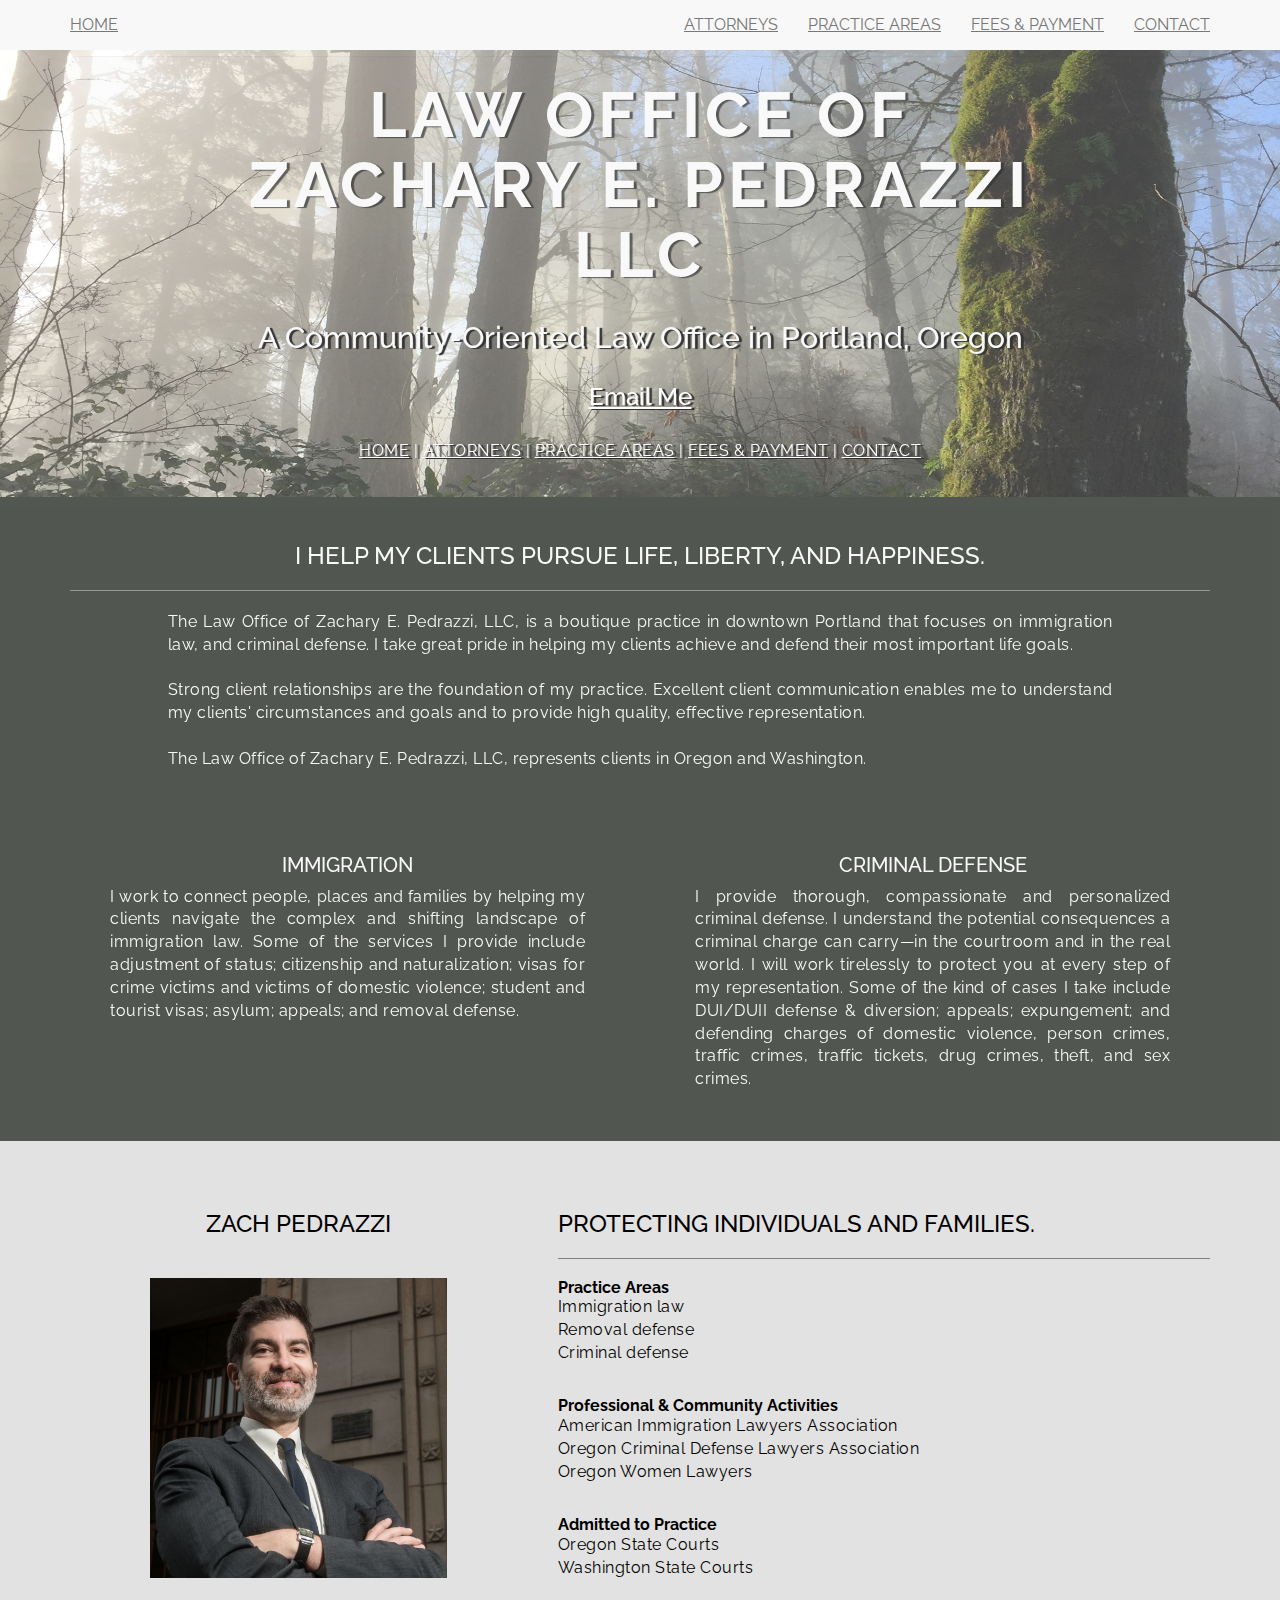
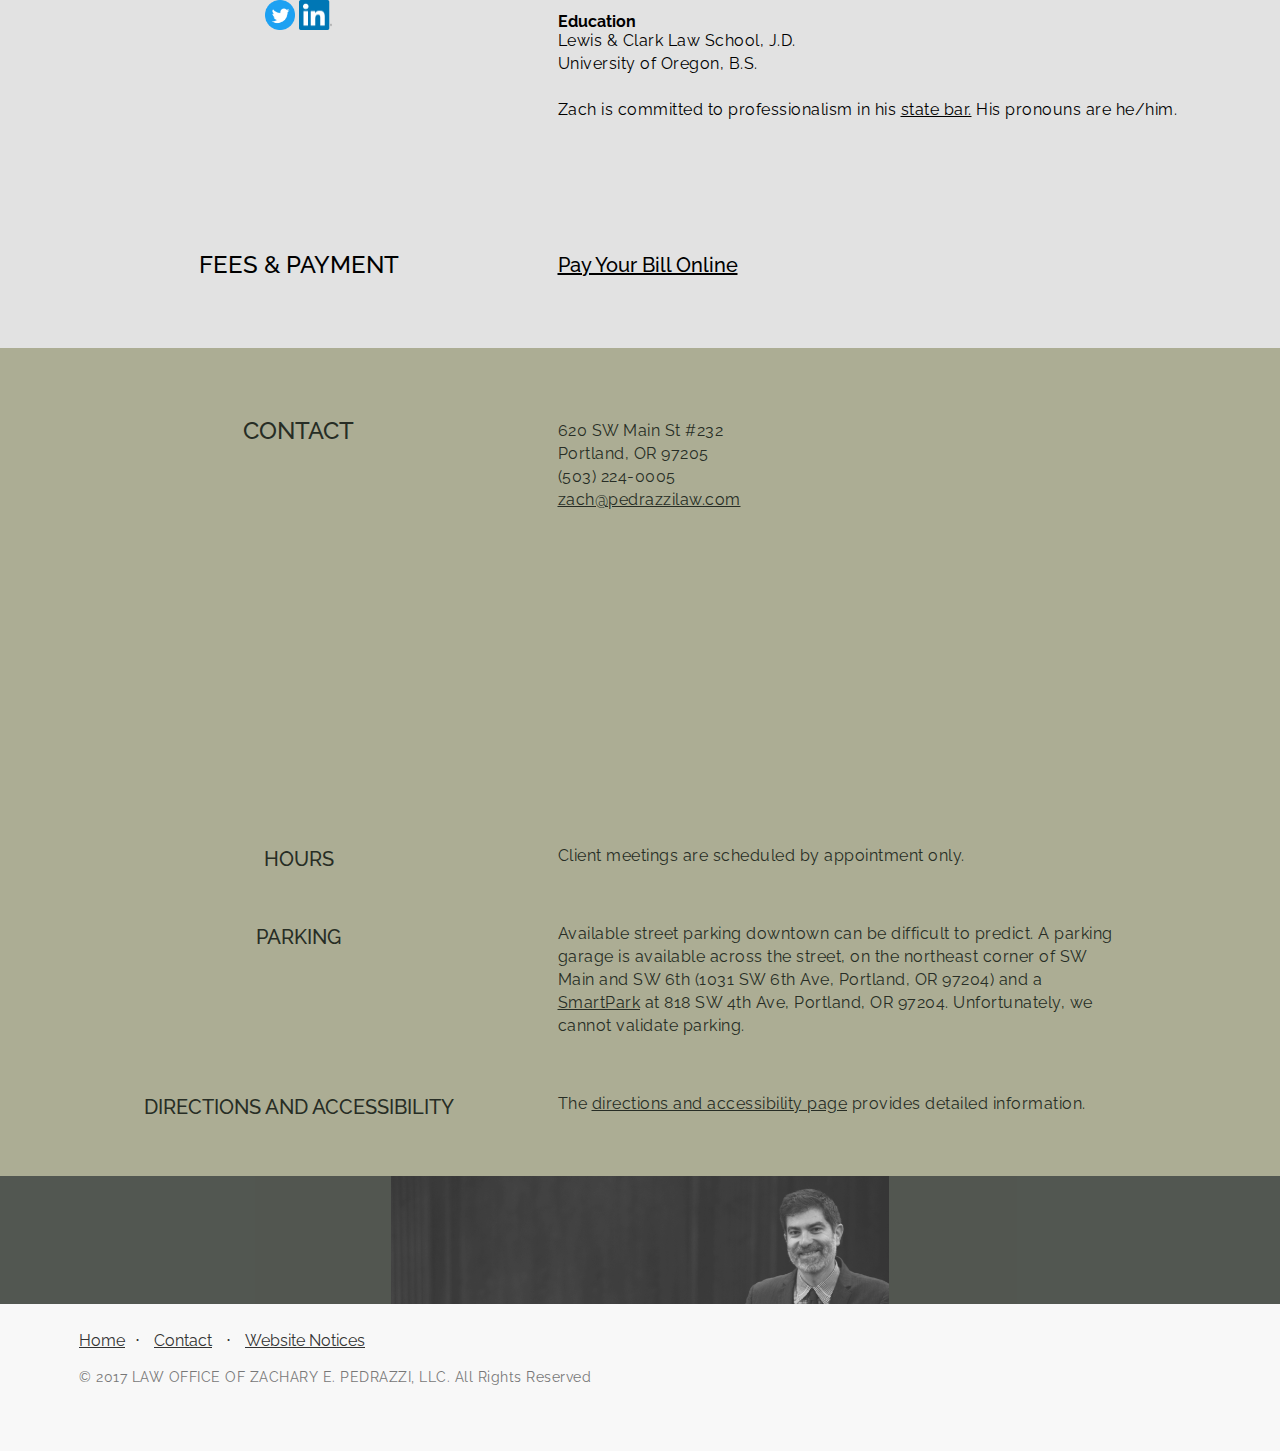
<file: index.html>
<!DOCTYPE html>
<html lang="en">

<head>

    <meta charset="utf-8">
    <meta http-equiv="X-UA-Compatible" content="IE=edge">
    <meta name="viewport" content="width=device-width, initial-scale=1"/>
    <meta name="description" content="Law Office of Zachary E. Pedrazzi. Community-oriented  Immigration | Defense | Nonprofit | Start-up | Small Business Legal Services"/>
    <meta name="author" content="Law Office of Zachary E. Pedrazzi."/>

    <title>Law Office of Zachary E. Pedrazzi, LLC</title>

    <!-- Bootstrap Core CSS -->
    <link href="css/bootstrap.min.css" rel="stylesheet">

    <!-- Custom CSS -->
    <link href="css/landing-page.css" rel="stylesheet">

    <!-- Custom Fonts -->
    <link href="https://fonts.googleapis.com/css?family=Raleway:400,700" rel="stylesheet">

    <!-- icon -->
<!--    <link rel="icon" type="image/png" href="http://zacharyandjameslaw.com/img/favicon-32x32.png" sizes="32x32"/>-->

</head>

<body>

    <!-- Navigation -->
    <nav class="navbar navbar-default navbar-fixed-top topnav" role="navigation">
        <div class="container topnav">
            <!-- Brand and toggle get grouped for better mobile display -->
            <div class="navbar-header">
                <button type="button" class="navbar-toggle" data-toggle="collapse" data-target="#bs-example-navbar-collapse-1">
                    <span class="sr-only">Toggle navigation</span>
                    <span class="icon-bar"></span>
                    <span class="icon-bar"></span>
                    <span class="icon-bar"></span>
                </button>
                <a class="navbar-brand topnav" href="index.html">HOME</a>
            </div>
            <!-- Collect the nav links, forms, and other content for toggling -->
            <div class="collapse navbar-collapse" id="bs-example-navbar-collapse-1">
                <ul class="nav navbar-nav navbar-right">
                   <li>
                        <a href="#attorneys">ATTORNEYS</a>
                    </li>
                    <li>
                        <a href="#practice-areas">PRACTICE AREAS </a>
                    </li>
                    <li>
                        <a href="#fees">FEES &amp; PAYMENT</a>
                    </li>
                    <li>
                        <a href="#contact">CONTACT</a>
                    </li>
<!--
                    <li>
                        <a href="#news">NEWS &amp; RESOURCES</a>
                    </li>
                    <li>
                        <a href="blog.html">BLOG</a>
                    </li>
-->
                </ul>
            </div>
            <!-- /.navbar-collapse -->
        </div>
        <!-- /.container -->
    </nav>


    <!-- Header -->
    <div class="intro-header">
        <div class="container">

            <div class="row">
                <div class="col-lg-12">
                    <div class="intro-message">
                        <div class="title well well-lg">
                            <h1>LAW OFFICE OF<br>ZACHARY E. PEDRAZZI<br>LLC</h1>
<!--                                <img class="logo" src="img/logos.png" alt="Logo: Law Office of Zachary Pedrazzi">-->
                            <h2 class="intro-message2">A Community-Oriented Law Office in Portland, Oregon</h2>


<!-- OUT OF OFFICE NOTICE class="ooo" UN-COMMENT AND MODIFY-->
<!--
                            <h3 class="ooo">
                                NOTE! I will be CLOSED on the following days:<br>
                                Monday 01/01 - Friday 01/05<br>
                            </h3>
-->
<!-- /OUT OF OFFICE NOTICE -->


                            <h3 class="intro-message2">
                                <a href="email.html">Email Me</a>
                            </h3>
                            <div class="intro-message2">
                                <p><a href="#">HOME</a> | <a href="#attorneys">ATTORNEYS</a> | <a href="#practice-areas">PRACTICE AREAS</a> | <a href="#fees">FEES &amp; PAYMENT</a> | <a href="#contact">CONTACT</a>
<!--                                    | <a href="#news">NEWS &amp; RESOURCES</a> | <a href="blog.html">BLOG</a> -->
                                </p>
                            </div>
                        </div>
                    </div>
                </div>
            </div>

        </div>
        <!-- /.container -->

    </div>
    <!-- /.intro-header -->

<!-- Page Content -->

<!--********PRACTICE AREAS**********-->

  <a id="practice-areas"></a>
    <div class="content-section-c">
        <div class="container">
            <h3 class="section-heading text-center"><br>
              I HELP MY CLIENTS PURSUE LIFE, LIBERTY, AND HAPPINESS.
            </h3><hr>
            <div class="row">
                <div class="col-lg-10 col-sm-10 col-lg-offset-1 col-sm-offset-1">
                    <p class="prac">
                        The Law Office of Zachary E. Pedrazzi, LLC, is a boutique practice in downtown Portland that focuses on immigration law, and criminal defense. I take great pride in helping my clients achieve and defend their most important life goals.
                        <br><br>
                        Strong client relationships are the foundation of my practice. Excellent client communication enables me to understand my clients' circumstances and goals and to provide high quality, effective representation.
                        <br><br>
                        The Law Office of Zachary E. Pedrazzi, LLC, represents clients in Oregon and Washington.
                        <br><br>
                    </p>
                </div>
            </div>
        </div>
        <div class="container">
            <div class="row prac">
                <div class="col-lg-6 col-sm-6">
                  <div class="prac-grid">
                    <h3 class="grid-heading">IMMIGRATION</h3>
                    <p>
                        I work to connect people, places and families by helping my clients navigate the complex and shifting landscape of immigration law. Some of the services I provide include adjustment of status; citizenship and naturalization; visas for crime victims and victims of domestic violence; student and tourist visas; asylum; appeals; and removal defense.
                    </p>
                  </div>
                </div>
                <div class="col-lg-6 col-sm-6">
                  <div class="prac-grid">
                    <h3 class="grid-heading">CRIMINAL DEFENSE</h3>
                    <p>
                        I provide thorough, compassionate and personalized criminal defense. I understand the potential consequences a criminal charge can carry—in the courtroom and in the real world. I will work tirelessly to protect you at every step of my representation. Some of the kind of cases I take include DUI/DUII defense & diversion; appeals; expungement; and defending charges of domestic violence, person crimes, traffic crimes, traffic tickets, drug crimes, theft, and sex crimes.
                    </p>
                  </div>
                </div>
            </div>
        </div>
    </div>
<!--******** /PRACTICE AREAS **********-->

<!-- ********ATTORNEYS*******-->
    <a id="attorneys"></a>
      <div class="content-section-a">
          <div class="container">
              <div class="row">
                  <div class="col-lg-5 col-sm-4 left-col">
                      <h3 class="section-heading">ZACH PEDRAZZI</h3>
                      <img class="headshot" src="img/zach.jpg" alt="Photo of Zach Pedrazzi"/><br><br>
                      <a href="https://twitter.com/jim_yocom"><img class="social" src="img\Twitter_Social_Icon_Circle_Color.png" alt="twitter link"/></a>
                      <a href="https://www.linkedin.com/in/zachary-pedrazzi-58855b1a"><img class="social" src="img\In-2C-121px-R.png" alt="linkedin link"/></a>
                  </div>
                  <div class="col-lg-7 col-lg-offset-0 col-md-7 col-md-offset-0 col-sm-6 col-sm-offset-2">
                    <h3 class="section-heading">
                      PROTECTING INDIVIDUALS AND FAMILIES.</h3><hr>
                    <h5>Practice Areas</h5>
                    <p>
                        Immigration law<br>
                        Removal defense<br>
                        Criminal defense<br>
                    </p><br>
                    <h5>Professional &amp; Community Activities</h5>
                    <p>
                        American Immigration Lawyers Association<br>
                        Oregon Criminal Defense Lawyers Association<br>
                        Oregon Women Lawyers<br>
                    </p><br>
                    <h5>Admitted to Practice</h5>
                    <p>
                        Oregon State Courts<br>
                        Washington State Courts<br>
                    </p><br>
                    <h5>Education</h5>
                    <p>
                        Lewis &amp; Clark Law School, J.D.<br>
                        University of Oregon, B.S.<br><br>
                        Zach is committed to professionalism in his <a href="https://www.osbar.org/_docs/forms/Prof-ord.pdf">state bar.</a> His pronouns are he/him.
                    </p>
                  </div>
            </div>
        </div>
    </div>
<!-- /ATTORNEYS -->


<!--******** FEES **********-->

  <a id="fees"></a>
    <div class="content-section-a">
        <div class="container">
            <div class="row">
                <div class="col-lg-5 col-sm-4 left-col">
                    <h3 class="section-heading">FEES &amp; PAYMENT</h3>
                </div>
                <div class="col-lg-6 col-sm-8">
                <h4>
                    <br>
                    <a href="payment.html">Pay Your Bill Online</a><br><br>
                </h4>
              </div>
            </div>
        </div>
    </div>
<!--******** /FEES **********-->


<!--******** CONTACT **********-->

    <a id="contact"></a>
      <div class="content-section-b">
          <div class="container">
              <div class="row">
                  <div class="col-lg-5 col-sm-4 left-col">
                    <h3 class="section-heading">CONTACT</h3>
                  </div>
                  <div class="col-lg-6 col-sm-8">
                    <br><p>
                      620 SW Main St #232<br>
                      Portland, OR 97205<br>
                      (503) 224-0005<br>
                      <a href="email.html">zach@pedrazzilaw.com</a>
                    </p>
                    <br>
                      <div class="map-responsive">
                        <iframe src="https://www.google.com/maps/embed?pb=!1m18!1m12!1m3!1d2795.6966938236783!2d-122.68293648474095!3d45.51618397910161!2m3!1f0!2f0!3f0!3m2!1i1024!2i768!4f13.1!3m3!1m2!1s0x54950a1aa6af6b01%3A0xc537123c19bd16cb!2s620+SW+Main+St%2C+Portland%2C+OR+97205!5e0!3m2!1sen!2sus!4v1484247606321" width="500" height="350" frameborder="0" style="border:0" allowfullscreen></iframe><br><br>
                      </div>
                  </div>
              </div>
              <div class="row">
                <div class="col-lg-5 col-sm-4 left-col"><br>
                    <h4 class="sub-heading">HOURS</h4>
                  </div><br>
                <div class="col-lg-6 col-sm-8">
                  <p>
                    Client meetings are scheduled by appointment only.
                  </p><br><br>
                </div>
              </div>
              <div class="row">
                <div class="col-lg-5 col-sm-4 left-col">
                    <h4 class="sub-heading">PARKING</h4>
                  </div>
                <div class="col-lg-6 col-sm-8">
                  <p>
                    Available street parking downtown can be difficult to predict. A parking garage is available across the street, on the northeast corner of SW Main and SW 6th (1031 SW 6th Ave, Portland, OR 97204) and a <a href="http://www.portlandoregon.gov/transportation/article/254736">SmartPark</a> at 818 SW 4th Ave, Portland, OR 97204. Unfortunately, we cannot validate parking.
                  </p><br><br>
                </div>
              </div>

              <div class="row">
                <div class="col-lg-5 col-sm-4 left-col">
                    <h4 class="sub-heading">DIRECTIONS AND ACCESSIBILITY</h4>
                  </div>
                <div class="col-lg-6 col-sm-8">
                  <p>
                    The <a href="directions.html">directions and accessibility page</a> provides detailed information.
                  </p>
                </div>
              </div>
          </div>
        </div>

<!--******** /CONTACT **********-->


<!--******** NEWS **********-->

<!--
<a id="news"></a>
        <div class="content-section-a">
            <div class="container">
                <div class="row">
                    <div class="col-lg-5 col-sm-4 left-col">
                        <h3 class="section-heading">NEWS &amp; RESOURCES</h3>
                    </div><br>
                    <div class="col-lg-6 col-sm-8">
                        <p>The following information might be useful to you. Please read our <a href="notices.html">notices</a> about website content and links.</p>
                        <br><br><br>
                    </div>
                </div>
                <div class="row">
                    <div class="col-lg-5 col-sm-4 left-col">
                        <h4 class="sub-heading">IMMIGRATION</h4>
                    </div>
                    <div class="col-lg-6 col-sm-8">
                        <p><a href="https://www.youtube.com/playlist?list=PLADE80C67FDB39352?&ab_channel=USCIS">View</a> a series of videos from the US Immigration and Naturalization Services on various topics.<br>
                        </p><br><br><br>
                    </div>
                </div>
                <div class="row">
                    <div class="col-lg-5 col-sm-4 left-col">
                        <h4 class="sub-heading">PDF LIBRARY</h4>
                    </div>
                    <div class="col-lg-6 col-sm-8">
                        <p>Coming soon.
                        </p><br><br><br>
                    </div>
                </div>
                <div class="row">
                    <div class="col-lg-5 col-sm-4 left-col">
                        <h4 class="sub-heading">OTHER NEWS</h4>
                    </div>
                    <div class="col-lg-6 col-sm-8">
                        <p><a href="blog.html">Blog.</a>
                        </p>
                    </div>
                </div>
ADD LINKS HERE
                <div class="row">
                    <div class="col-lg-5 col-sm-4 left-col">


                        <h4 class="sub-heading">USEFUL LINKS</h4>
                    </div>
                    <div class="col-lg-6 col-sm-8">
                        <ul class="links">
                      </ul>
                    </div>
                </div>
            </div>
        </div>
-->
<!--******** /NEWS **********-->

<!--*********FOOTER IMAGE*******-->
    <div class="content-section-e">
        <div class="container footer-img-container">
            <img src="img/ZJ1%20Footer.jpeg" class="footer-img" alt="Photo of Zach">
        </div>
    </div>


<!-- Footer -->
    <footer>
        <div class="container">
            <div class="row">
                <div class="col-lg-12">
                    <ul class="list-inline">
                        <li><a href="#">Home</a></li><li class="footer-menu-divider">&sdot;</li>
                        <li><a href="#contact">Contact</a></li>
                        <li class="footer-menu-divider">&sdot;</li>
                        <li><a href="notices.html">Website Notices</a></li>
                    </ul>
                        <p class="copyright text-muted small">&copy; 2017 LAW OFFICE OF ZACHARY E. PEDRAZZI, LLC. All Rights Reserved</p>
                </div>
            </div>
        </div>
    </footer>

    <!-- jQuery -->
    <script src="js/jquery.js"></script>

    <!-- Bootstrap Core JavaScript -->
    <script src="js/bootstrap.min.js"></script>


</body>

</html>
</file>
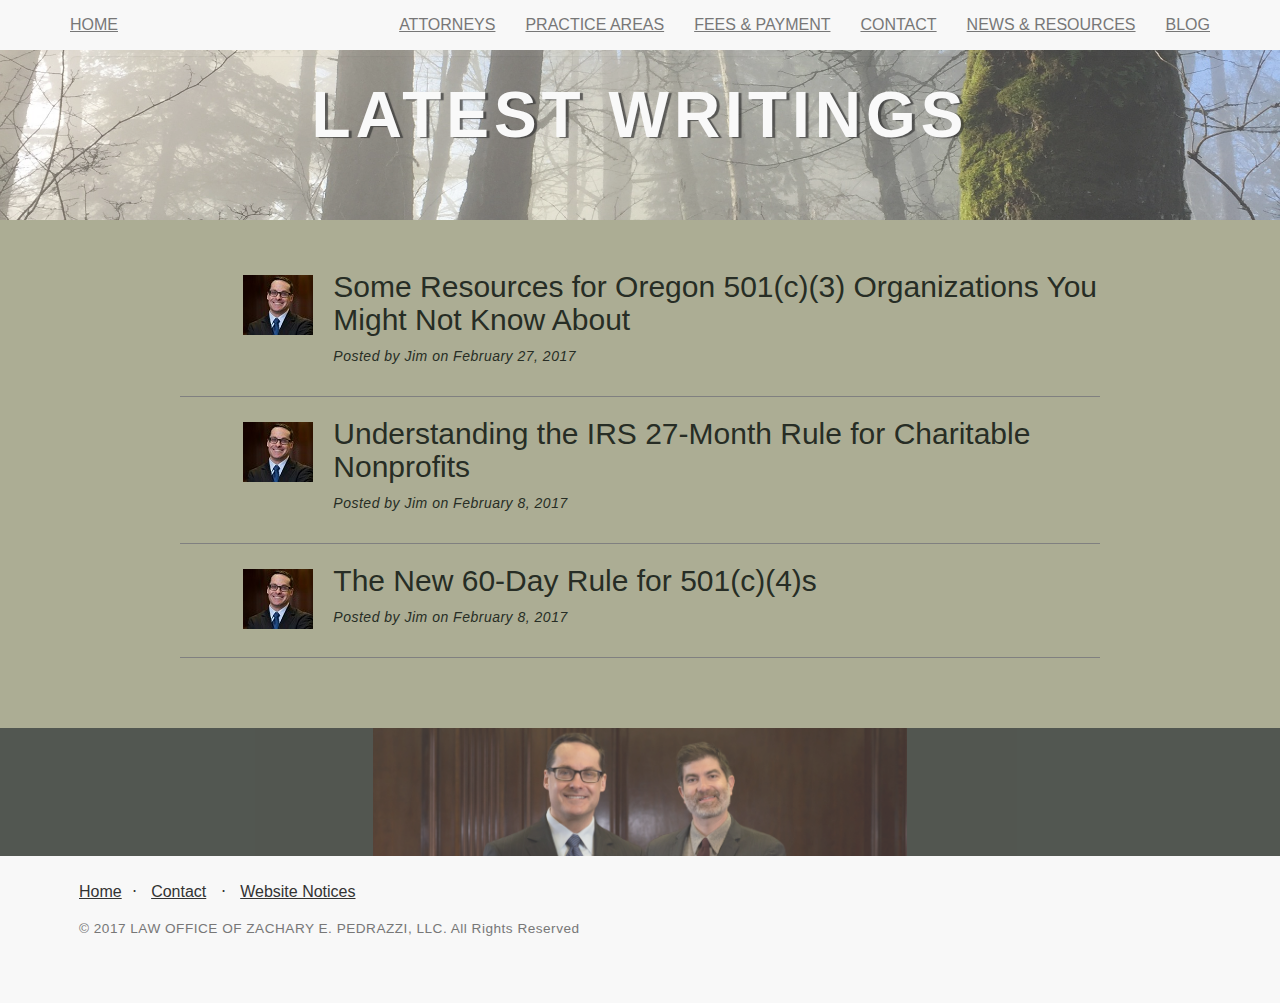
<file: blog.html>
<!DOCTYPE html>
<html lang="en">

<head>

    <meta charset="utf-8">
    <meta http-equiv="X-UA-Compatible" content="IE=edge">
    <meta name="viewport" content="width=device-width, initial-scale=1">
    <meta name="description" content="Recent Legal Articles and Writings from the Law Office of Zachary E. Pedrazzi, LLC">
    <meta name="author" content="">

    <title>Blog | Law Office of Zachary E. Pedrazzi, LLC</title>

    <!-- Bootstrap Core CSS -->
    <link href="css/bootstrap.min.css" rel="stylesheet">

    <!-- Custom CSS -->
    <link href="css/landing-page.css" rel="stylesheet">

    <!-- Custom Fonts -->
<!--    <link href="https://fonts.googleapis.com/css?family=Raleway:400,700" rel="stylesheet">-->

</head>

<body>

    <!-- Navigation -->
    <nav class="navbar navbar-default navbar-fixed-top topnav" role="navigation">
        <div class="container topnav">
            <!-- Brand and toggle get grouped for better mobile display -->
            <div class="navbar-header">
                <button type="button" class="navbar-toggle" data-toggle="collapse" data-target="#bs-example-navbar-collapse-1">
                    <span class="sr-only">Toggle navigation</span>
                    <span class="icon-bar"></span>
                    <span class="icon-bar"></span>
                    <span class="icon-bar"></span>
                </button>
                <a class="navbar-brand topnav" href="index.html">HOME</a>
            </div>
            <!-- Collect the nav links, forms, and other content for toggling -->
            <div class="collapse navbar-collapse" id="bs-example-navbar-collapse-1">
              <ul class="nav navbar-nav navbar-right">
                  <li>
                      <a href="index.html#attorneys">ATTORNEYS</a>
                  </li>
                  <li>
                      <a href="index.html#practice-areas">PRACTICE AREAS </a>
                  </li>
                  <li>
                      <a href="index.html#fees">FEES &amp; PAYMENT</a>
                  </li>
                  <li>
                      <a href="index.html#contact">CONTACT</a>
                  </li>
                  <li>
                      <a href="index.html#news">NEWS &amp; RESOURCES</a>
                  </li>
                  <li>
                      <a href="blog.html">BLOG</a>
                  </li>
              </ul>
            </div>

          <!-- /.navbar-collapse -->
        </div>
        <!-- /.container -->
    </nav>

    <!-- Header -->
    <div class="intro-header">
        <div class="container">
            <div class="row">
                <div class="col-lg-12">
                    <div class="intro-message">
                        <div class="title well well-lg">
<!--                            <img class="logo" src="img/logos.png" alt="Logo: Law Office of Zachary and James">-->
                            <h1>LATEST WRITINGS</h1><br><br>
                        </div>
                    </div>
                </div>
            </div>
        </div>
        <!-- /.container -->

    </div>
    <!-- /.intro-header -->

    <!-- Main Content -->
    <div class="content-section-b">
        <div class="container">
            <div class="col-lg-10 col-lg-offset-1">
              <div class="row">
                  <div class="headshot-small col-lg-2 col-lg-offset-0 col-md-2 col-md-offset-0 col-sm-2">
                      <img src="img/jyimage.jpg" alt="Photo of Jim Yocom">
                  </div>
                  <div class="post-preview col-lg-10 col-md-10">
                      <a href="blog/resourcesforc3s.html">
                          <h2 class="post-title">
                              Some Resources for Oregon 501(c)(3) Organizations You Might Not Know About
                          </h2>
                          <p class="post-meta">Posted by Jim on February 27, 2017</p>
                      </a>
                  </div>
              </div><hr>
              <div class="row">
                    <div class="headshot-small col-lg-2 col-lg-offset-0 col-md-2 col-md-offset-0 col-sm-2">
                        <img src="img/jyimage.jpg" alt="Photo of Jim Yocom" class="rounded float-left">
                    </div>
                    <div class="post-preview col-lg-10 col-md-10">
                        <a href="blog/27monthrule.html">
                            <h2 class="post-title">
                                Understanding the IRS 27-Month Rule for Charitable Nonprofits
                            </h2>
                            <p class="post-meta">Posted by Jim on February 8, 2017</p>
                        </a>
                    </div>
                </div><hr>
                <div class="row">
                    <div class="headshot-small col-lg-2 col-lg-offset-0 col-md-2 col-md-offset-0 col-sm-2">
                        <img src="img/jyimage.jpg" alt="Photo of Jim Yocom">
                    </div>
                    <div class="post-preview col-lg-10 col-md-10">
                        <a href="blog/501c460dayrule.html">
                            <h2 class="post-title">
                                The New 60-Day Rule for 501(c)(4)s
                            </h2>
                            <p class="post-meta">Posted by Jim on February 8, 2017</p>
                        </a>
                    </div>
                </div><hr>
          </div>
<!-- Pager -->
<!--
                <ul class="pager">
                    <li class="next">
                        <a href="#">Older Posts &rarr;</a>
                    </li>
                </ul>
-->

        </div>
    </div>

<!--*********FOOTER IMAGE*******-->
    <div class="content-section-e">
        <div class="container footer-img-container">
            <img src="img/ZJ4.JPG" class="footer-img" alt="Photo of Zach and James">
        </div>
    </div>

    <!-- Footer -->
<!-- Footer -->
    <footer>
        <div class="container">
            <div class="row">
                <div class="col-lg-12">
                    <ul class="list-inline">
                        <li><a href="#">Home</a></li><li class="footer-menu-divider">&sdot;</li>
                        <li><a href="#contact">Contact</a></li>
                        <li class="footer-menu-divider">&sdot;</li>
                        <li><a href="notices.html">Website Notices</a></li>
                    </ul>
                        <p class="copyright text-muted small">&copy; 2017 LAW OFFICE OF ZACHARY E. PEDRAZZI, LLC. All Rights Reserved</p>
                </div>
            </div>
        </div>
    </footer>
    <!-- /.container -->

    <!-- jQuery -->
    <script src="js/jquery.js"></script>

    <!-- Bootstrap Core JavaScript -->
    <script src="js/bootstrap.min.js"></script>


</body>
</html>
</file>
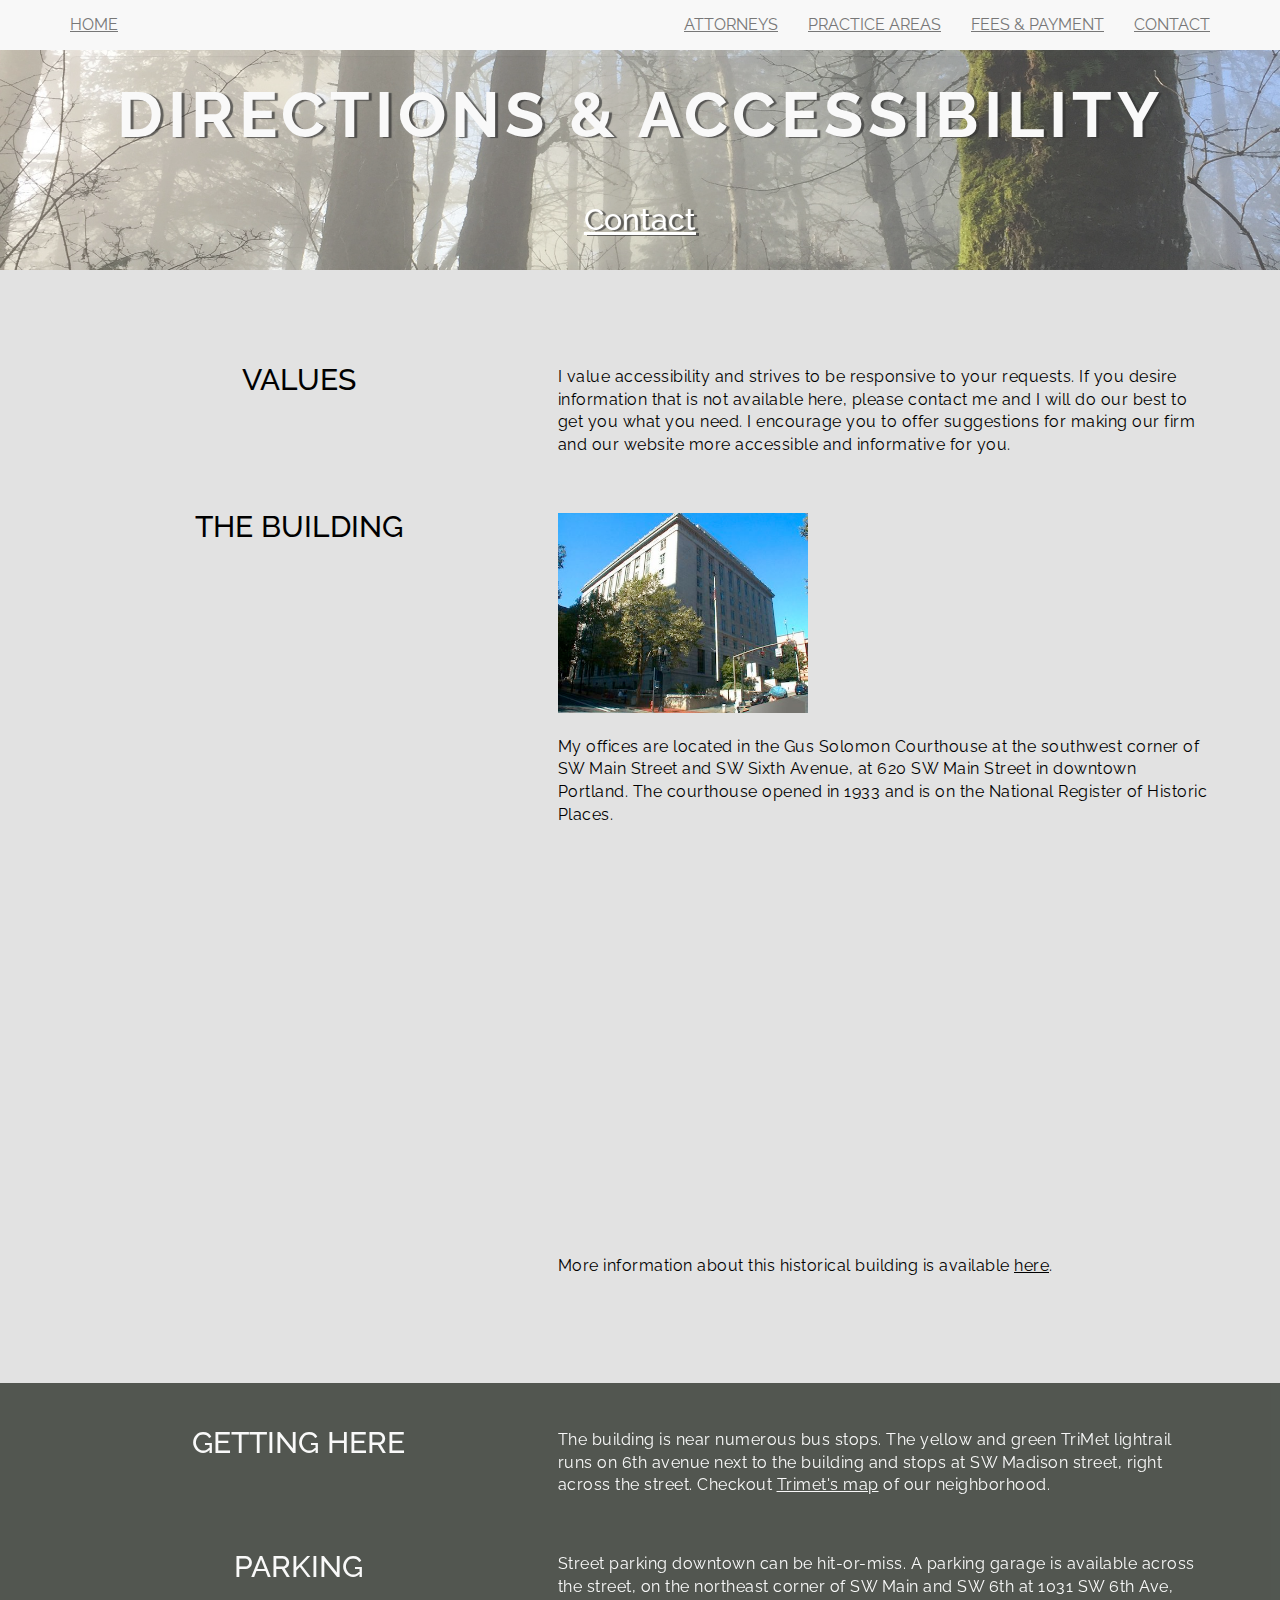
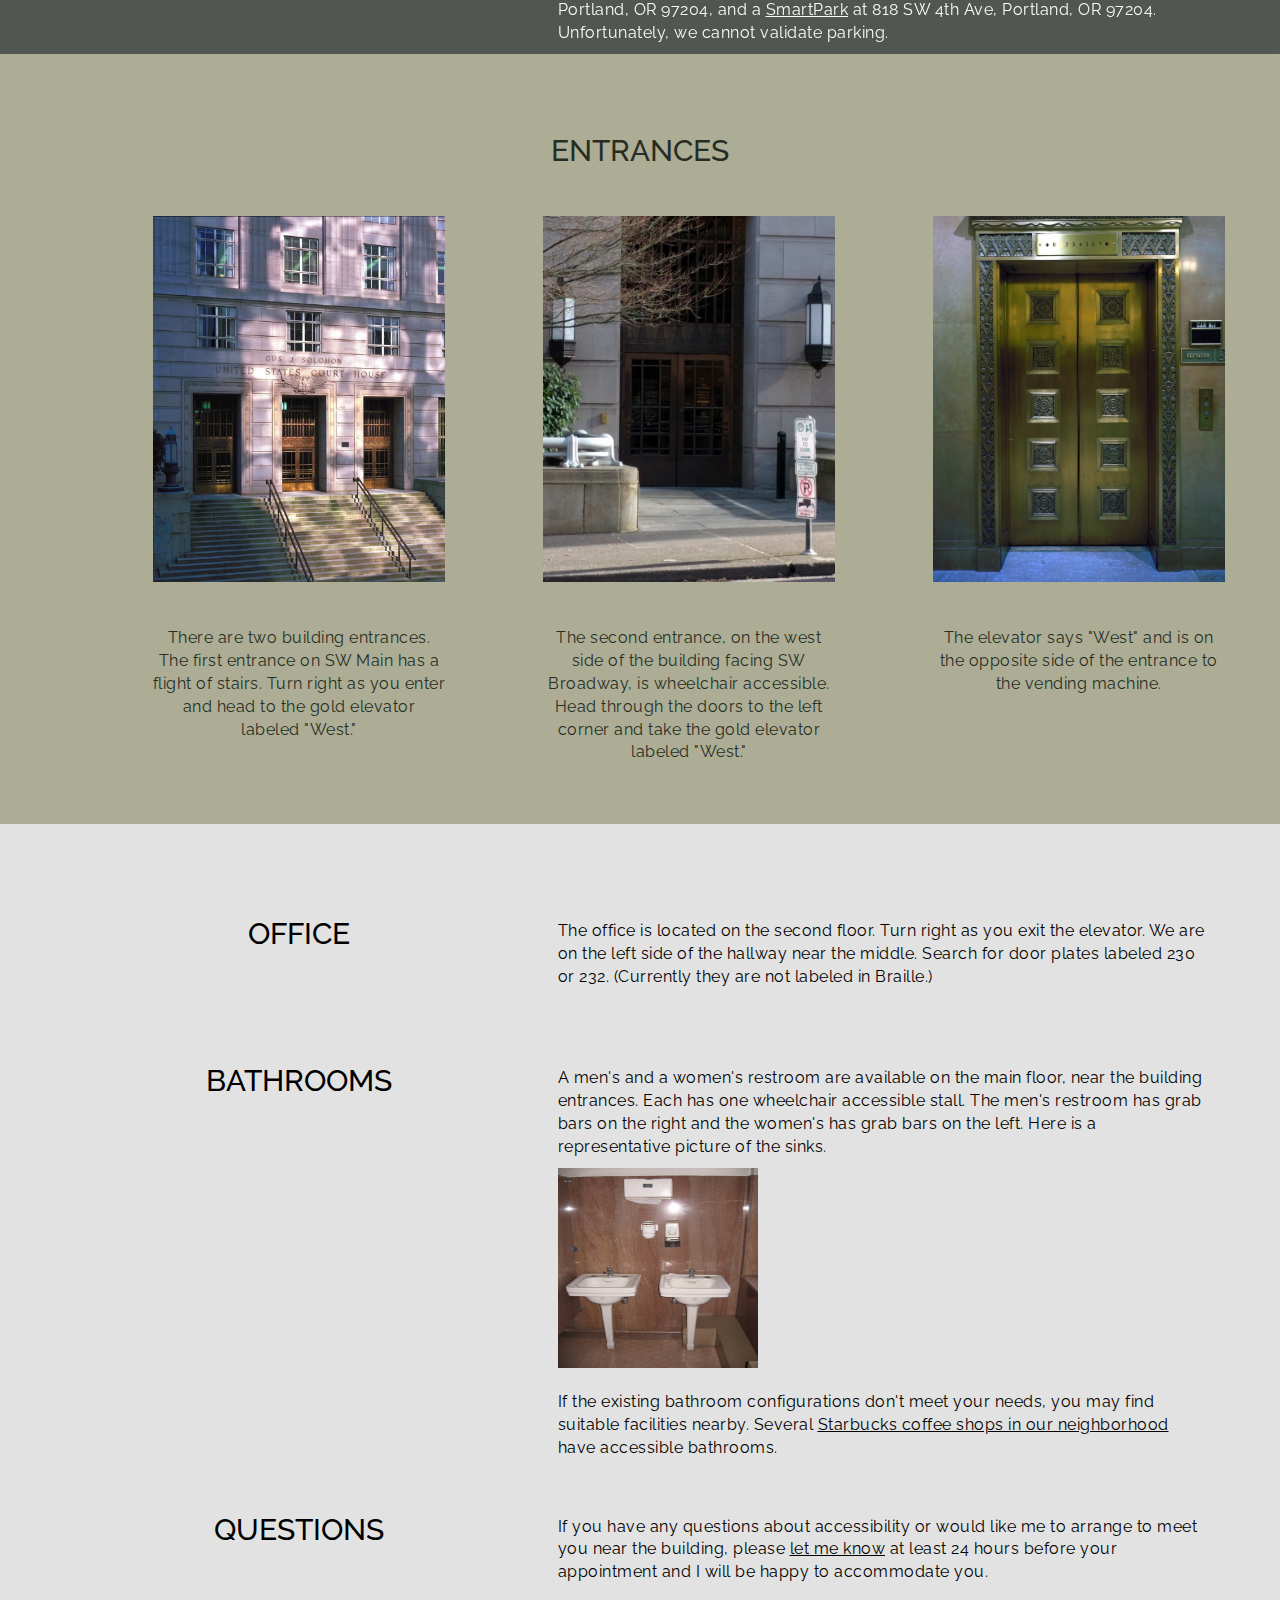
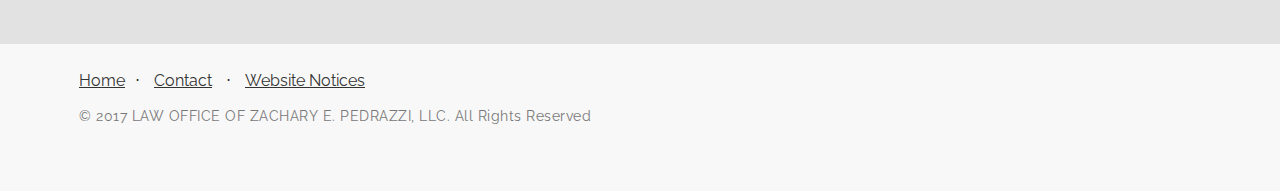
<file: directions.html>
<!DOCTYPE html>
<html lang="en">

<head>

    <meta charset="utf-8">
    <meta http-equiv="X-UA-Compatible" content="IE=edge">
    <meta name="viewport" content="width=device-width, initial-scale=1"/>
    <meta name="description" content="Our firm values accessibility and strives to be responsive to your requests. Our offices are located in the Gus Solomon Courthouse in downtown Portland."/>
    <meta name="author" content="Law Office of Zachary E. Pedrazzi, LLC"/>

    <title>Law Office of Zachary E. Pedrazzi, LLC</title>

    <!-- Bootstrap Core CSS -->
    <link href="css/bootstrap.min.css" rel="stylesheet">

    <!-- Custom CSS -->
    <link href="css/landing-page.css" rel="stylesheet">

    <!-- Custom Fonts -->
    <link href="https://fonts.googleapis.com/css?family=Raleway:400,700" rel="stylesheet">

    <!-- icon -->
<!--    <link rel="icon" type="image/png" href="http://zacharyandjameslaw.com/img/favicon-32x32.png" sizes="32x32"/>-->

</head>

<body>

    <!-- Navigation -->
    <nav class="navbar navbar-default navbar-fixed-top topnav" role="navigation">
        <div class="container topnav">
            <!-- Brand and toggle get grouped for better mobile display -->
            <div class="navbar-header">
                <button type="button" class="navbar-toggle" data-toggle="collapse" data-target="#bs-example-navbar-collapse-1">
                    <span class="sr-only">Toggle navigation</span>
                    <span class="icon-bar"></span>
                    <span class="icon-bar"></span>
                    <span class="icon-bar"></span>
                </button>
                <a class="navbar-brand topnav" href="index.html">HOME</a>
            </div>
            <!-- Collect the nav links, forms, and other content for toggling -->
            <div class="collapse navbar-collapse" id="bs-example-navbar-collapse-1">
                <ul class="nav navbar-nav navbar-right">
                   <li>
                        <a href="index.html#attorneys">ATTORNEYS</a>
                    </li>
                    <li>
                        <a href="index.html#practice-areas">PRACTICE AREAS </a>
                    </li>
                    <li>
                        <a href="index.html#fees">FEES &amp; PAYMENT</a>
                    </li>
                    <li>
                        <a href="index.html#contact">CONTACT</a>
                    </li>
<!--
                    <li>
                        <a href="index.html#news">NEWS &amp; RESOURCES</a>
                    </li>
                    <li>
                        <a href="blog.html">BLOG</a>
                    </li>
-->
                </ul>
            </div>
            <!-- /.navbar-collapse -->
        </div>
        <!-- /.container -->
    </nav>


    <div class="intro-header">
        <div class="container">
            <div class="row">
                <div class="col-lg-12">
                    <div class="intro-message">
                        <div class="title well well-lg">
<!--                            <img class="logo" src="img/logos.png" alt="Logo: Law Office of Zachary and James">-->
                            <h1>DIRECTIONS &amp; ACCESSIBILITY</h1>
                            <h2><br><a href="index.html#contact">Contact</a></h2>
                        </div>
                    </div>
                </div>
            </div>
        </div>
    </div>
    <div class="content-section-a">
        <div class="container">
            <div class="row">
                <div class="col-lg-5 col-sm-4 left-col">
                    <br><h2>VALUES</h2>
                </div>
                <div class="col-lg-7 col-sm-8"><br><br>
                    <p>
                      I value accessibility and strives to be responsive to your requests. If you desire information that is not available here, please contact me and I will do our best to get you what you need. I encourage you to offer suggestions for making our firm and our website more accessible and informative for you.<br><br>
                    </p>
                </div>
            </div>
            <div class="row">
                <div class="col-lg-5 col-sm-4 left-col">
                    <h2>THE BUILDING</h2>
                </div>
                <div class="col-lg-7 col-sm-8"><br>
                    <img  width="250" height="200" src="img/pictureofbuilding.jpg" alt="Picture of the building"/>
                    <p><br>
                      My offices are located in the Gus Solomon Courthouse at the southwest corner of SW Main Street and SW Sixth Avenue, at 620 SW Main Street in downtown Portland. The courthouse opened in 1933 and is on the National Register of Historic Places.
                    </p>
                    <div><br><br>
                      <div class="map-responsive">
                        <iframe src="https://www.google.com/maps/embed?pb=!1m18!1m12!1m3!1d2795.6966938236783!2d-122.68293648474095!3d45.51618397910161!2m3!1f0!2f0!3f0!3m2!1i1024!2i768!4f13.1!3m3!1m2!1s0x54950a1aa6af6b01%3A0xc537123c19bd16cb!2s620+SW+Main+St%2C+Portland%2C+OR+97205!5e0!3m2!1sen!2sus!4v1484247606321" width="500" height="350" frameborder="0" style="border:0" allowfullscreen></iframe><br><br>
                      </div>
                    </div><br><br>
                    <p>
                      More information about this historical building is available <a href="https://www.gsa.gov/portal/ext/html/site/hb/category/25431/actionParameter/exploreByBuilding/buildingId/302">here</a>.<br><br>
                    </p><br>
                 </div>
              </div>
          </div>
      </div>
    <div class="content-section-c">
        <div class="container">
            <div class="row">
                <div class="col-lg-5 col-sm-4 left-col">
                    <br><h2>GETTING HERE</h2>
                </div>
                <div class="col-lg-7 col-sm-8"><br><br>
                    <p>
                      The building is near numerous bus stops. The yellow and green TriMet lightrail runs on 6th avenue next to the building and stops at SW Madison street, right across the street. Checkout <a href="http://trimet.org/maps/img/citycenter.png">Trimet's map</a> of our neighborhood.
                    </p>
                </div>
            </div>
            <div class="row">
                <div class="col-lg-5 col-sm-4 left-col">
                  <br><h2>PARKING</h2>
                </div>
                <div class="col-lg-7 col-sm-8"><br><br>
                    <p>
                      Street parking downtown can be hit-or-miss. A parking garage is available across the street, on the northeast corner of SW Main and SW 6th at 1031 SW 6th Ave, Portland, OR 97204, and a <a href="http://www.portlandoregon.gov/transportation/article/254736">SmartPark</a> at 818 SW 4th Ave, Portland, OR 97204. Unfortunately, we cannot validate parking.
                    </p>
                </div>
              </div>
        </div>
    </div>
    <div class="content-section-b">
        <div class="container">
            <div class="row grid-heading">
                <h2>ENTRANCES</h2><br>
            </div>
            <div class="row">
                <div class="col-lg-3 col-lg-offset-1 col-md-3 col-md-offset-1 left-col">
                    <div class="row">
                        <img src="img/mainentrance.jpg" alt="Picture of main entrance" class="img-responsive entrance"/><br><br>
                    </div>
                    <div class="row">
                        <p>
                            There are two building entrances. The first entrance on SW Main has a flight of stairs. Turn right as you enter and head to the gold elevator labeled "West."
                        </p>
                    </div>
                </div>
                <div class="col-lg-3 col-lg-offset-1 col-md-3  col-md-offset-1 left-col ">
                    <div class="row">
                        <img src="img/westentrance.jpg" alt="Picture of west entrance" class="img-responsive westentrance"/><br><br>
                    </div>
                    <div class="row">
                        <p>
                            The second entrance, on the west side of the building facing SW Broadway, is wheelchair accessible. Head through the doors to the left corner and take the gold elevator labeled "West."
                        </p>
                    </div>
                </div>
                <div class="col-lg-3 col-lg-offset-1 col-md-3  col-md-offset-1 left-col">
                    <div class="row">
                        <img src="img/pictureofelevator.jpg" alt="Picture of gold elevator" class="img-responsive elevator"/><br><br>
                    </div>
                    <div class="row">
                        <p>
                            The elevator says "West" and is on the opposite side of the entrance to the vending machine.
                        </p>
                    </div>
                </div>
            </div>
        </div>
    </div>
    <div class="content-section-a">
        <div class="container">
            <div class="row">
                <div class="col-lg-5 col-sm-4 left-col">
                  <br><h2>OFFICE</h2>
                </div>
                <div class="col-lg-7 col-sm-8"><br><br>
                  <p>
                    The office is located on the second floor. Turn right as you exit the elevator. We are on the left side of the hallway near the middle. Search for door plates labeled 230 or 232. (Currently they are not labeled in Braille.)
                  </p><br>
                </div>
            </div>
            <div class="row">
              <div class="col-lg-5 col-sm-4 left-col">
                <br><h2>BATHROOMS</h2>
              </div>
              <div class="col-lg-7 col-sm-8"><br><br>
                  <p>
                    A men's and a women's restroom are available on the main floor, near the building entrances. Each has one wheelchair accessible stall. The men's restroom has grab bars on the right and the women's has grab bars on the left. Here is a representative picture of the sinks.
                  </p>
                  <img width="200" height="200" src="img/representative_sink.JPG" alt="Picture of bathroom sinks"/><br><br>
                  <p>
                    If the existing bathroom configurations don't meet your needs, you may find suitable facilities nearby. Several <a href="https://www.starbucks.com/store-locator?map=45.516045,-122.679323,17z">Starbucks coffee shops in our neighborhood</a> have accessible bathrooms.<br>
                  </p>
              </div>
            </div>
                <div class="row">
                  <div class="col-lg-5 col-sm-4 left-col">
                    <br><h2>QUESTIONS</h2>
                  </div>
                  <div class="col-lg-7 col-sm-8"><br><br>
                      <p>
                        If you have any questions about accessibility or would like me to arrange to meet you near the building, please <a href="index.html#contact">let me know</a> at least 24 hours before your appointment and I will be happy to accommodate you.
                      </p>
                  </div>
                </div>
            </div>
        </div>

    <!-- Footer -->
    <footer>
        <div class="container">
            <div class="row">
                <div class="col-lg-12">
                    <ul class="list-inline">
                        <li><a href="#">Home</a></li><li class="footer-menu-divider">&sdot;</li>
                        <li><a href="#contact">Contact</a></li>
                        <li class="footer-menu-divider">&sdot;</li>
                        <li><a href="notices.html">Website Notices</a></li>
                    </ul>
                        <p class="copyright text-muted small">&copy; 2017 LAW OFFICE OF ZACHARY E. PEDRAZZI, LLC. All Rights Reserved</p>
                </div>
            </div>
        </div>
    </footer>

    <!-- jQuery -->
    <script src="js/jquery.js"></script>

    <!-- Bootstrap Core JavaScript -->
    <script src="js/bootstrap.min.js"></script>


    </body>
</html>
</file>
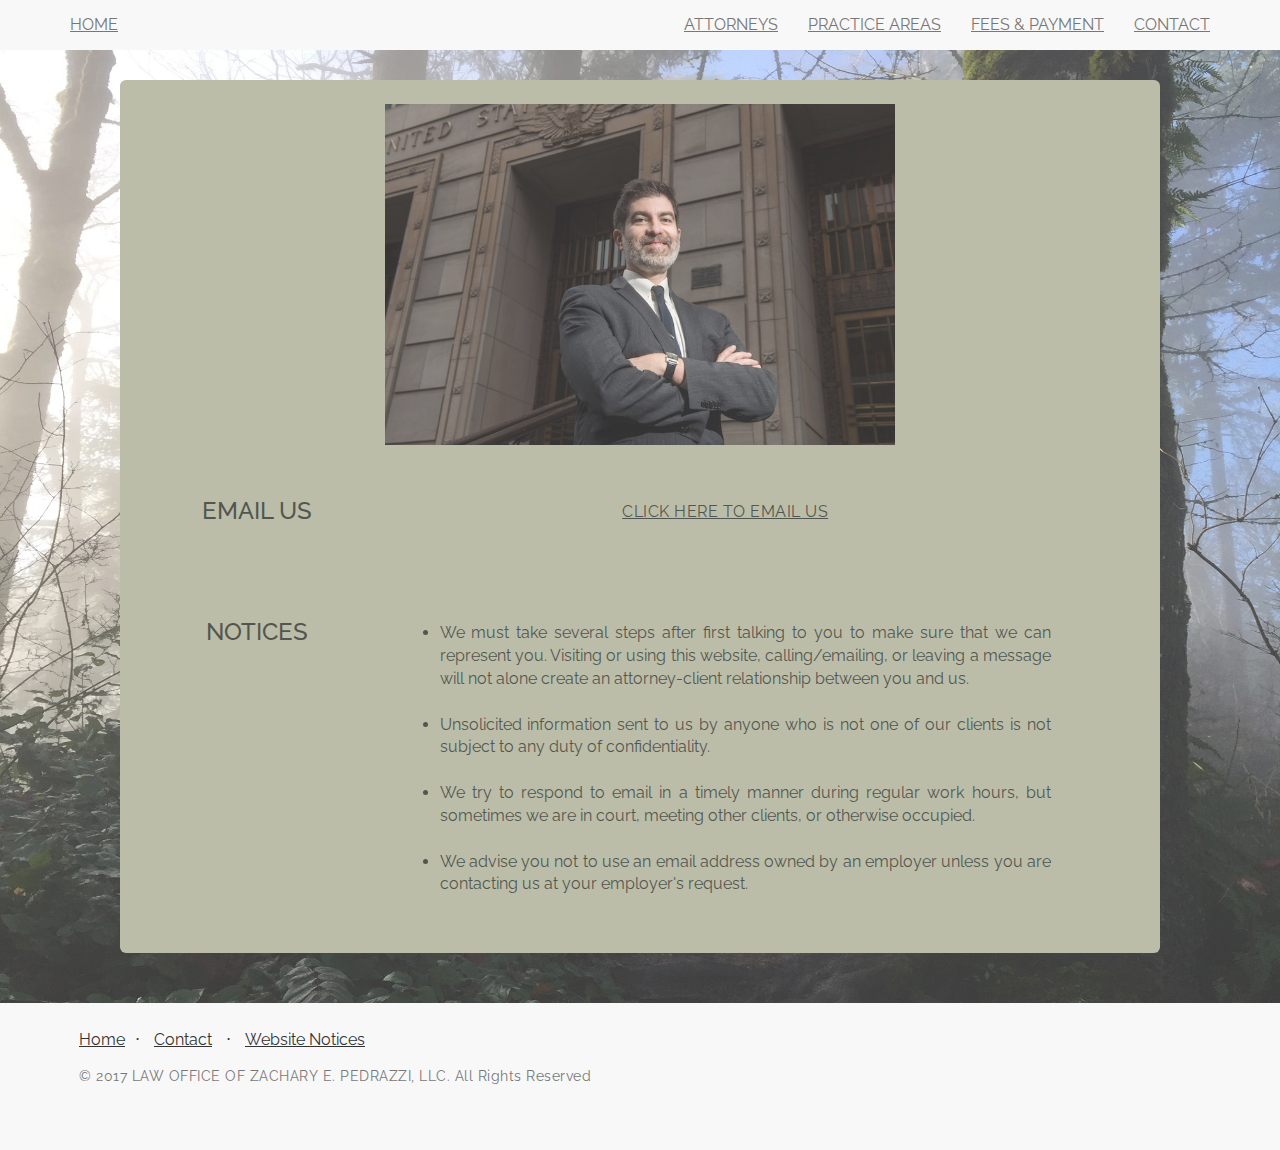
<file: email.html>
<!DOCTYPE html>
<html lang="en">

<head>

    <meta charset="utf-8">
    <meta http-equiv="X-UA-Compatible" content="IE=edge">
    <meta name="viewport" content="width=device-width, initial-scale=1">
    <meta name="description" content="Email us here.We must take several steps after first talking to you to make sure that we can represent you.">
    <meta name="author" content="Law Office of Zachary E. Pedrazzi, LLC">

    <title>Email Us | Law Office of Zachary E. Pedrazzi, LLC</title>

    <!-- Bootstrap Core CSS -->
    <link href="css/bootstrap.min.css" rel="stylesheet">

    <!-- Custom CSS -->
    <link href="css/landing-page.css" rel="stylesheet">

    <!-- icon -->
<!--    <link rel="icon" type="image/png" href="http://zacharyandjameslaw.com/img/favicon-32x32.png" sizes="32x32" />-->

    <!-- Custom Fonts -->
    <link href="https://fonts.googleapis.com/css?family=Raleway:400,700" rel="stylesheet">

    <!-- HTML5 Shim and Respond.js IE8 support of HTML5 elements and media queries -->
    <!-- WARNING: Respond.js doesn't work if you view the page via file:// -->
    <!--[if lt IE 9]>
        <script src="https://oss.maxcdn.com/libs/html5shiv/3.7.0/html5shiv.js"></script>
        <script src="https://oss.maxcdn.com/libs/respond.js/1.4.2/respond.min.js"></script>
    <![endif]-->

</head>

<body>

    <!-- Navigation -->
    <nav class="navbar navbar-default navbar-fixed-top topnav" role="navigation">
        <div class="container topnav">
            <!-- Brand and toggle get grouped for better mobile display -->
            <div class="navbar-header">
                <button type="button" class="navbar-toggle" data-toggle="collapse" data-target="#bs-example-navbar-collapse-1">
                    <span class="sr-only">Toggle navigation</span>
                    <span class="icon-bar"></span>
                    <span class="icon-bar"></span>
                    <span class="icon-bar"></span>
                </button>
                <a class="navbar-brand topnav" href="index.html">HOME</a>
            </div>
            <!-- Collect the nav links, forms, and other content for toggling -->
            <div class="collapse navbar-collapse" id="bs-example-navbar-collapse-1">
              <ul class="nav navbar-nav navbar-right">
                  <li>
                      <a href="index.html#attorneys">ATTORNEYS</a>
                  </li>
                  <li>
                      <a href="index.html#practice-areas">PRACTICE AREAS </a>
                  </li>
                  <li>
                      <a href="index.html#fees">FEES &amp; PAYMENT</a>
                  </li>
                  <li>
                      <a href="index.html#contact">CONTACT</a>
                  </li>
<!--
                  <li>
                      <a href="index.html#news">NEWS &amp; RESOURCES</a>
                  </li>
                  <li>
                      <a href="blog.html">BLOG</a>
                  </li>
-->
              </ul>
            </div>
            <!-- /.navbar-collapse -->
        </div>
        <!-- /.container -->
    </nav>

      <div class="content-section-d">
          <div class="container">
              <div class="well3 well-lg">
                <div class="row">
                  <p class="text-center">
                      <img alt="Picture of Zachary" src="img/ZJ6resize.jpg" class="jim-img"/>
                  </p>
                </div>
                  <div class="row">
                      <div class="col-lg-3 col-md-3 col-sm-4 left-col">
                          <br><h3 class="section-heading">EMAIL US</h3>
                      </div>
                      <div class="emailus col-lg-8 col-sm-8">
                      <p>
                        <br><br><a href="mailto:zach@pedrazzilaw.com">CLICK HERE TO EMAIL US</a><br><br>
                      </p>
                      </div>
                  </div>

                  <div class="row">
                    <div class="col-lg-3 col-md-3 col col-sm-4 left-col"><br>
                        <h3 class="section-heading">NOTICES</h3>
                    </div>
                    <div class="col-lg-8 col-sm-8"><br><br>
                     <ul class="text-justify">
                       <li>We must take several steps after first talking to you to make sure that we can represent you. Visiting or using this website, calling/emailing, or leaving a message will not alone create an attorney-client relationship between you and us.<br><br></li>
                       <li>Unsolicited information sent to us by anyone who is not one of our clients is not subject to any duty of confidentiality.<br><br></li>
                       <li>We try to respond to email in a timely manner during regular work hours, but sometimes we are in court, meeting other clients, or otherwise occupied.<br><br></li>
                       <li>We advise you not to use an email address owned by an employer unless you are contacting us at your employer's request.<br><br></li>
                     </ul>
                    </div>
                  </div>
              </div>
          </div>
      </div>

    <!-- Footer -->
    <footer>
        <div class="container">
            <div class="row">
                <div class="col-lg-12">
                    <ul class="list-inline">
                        <li><a href="#">Home</a></li><li class="footer-menu-divider">&sdot;</li>
                        <li><a href="#contact">Contact</a></li>
                        <li class="footer-menu-divider">&sdot;</li>
                        <li><a href="notices.html">Website Notices</a></li>
                    </ul>
                        <p class="copyright text-muted small">&copy; 2017 LAW OFFICE OF ZACHARY E. PEDRAZZI, LLC. All Rights Reserved</p>
                </div>
            </div>
        </div>
    </footer>

    <!-- jQuery -->
    <script src="js/jquery.js"></script>

    <!-- Bootstrap Core JavaScript -->
    <script src="js/bootstrap.min.js"></script>


</html>
</file>
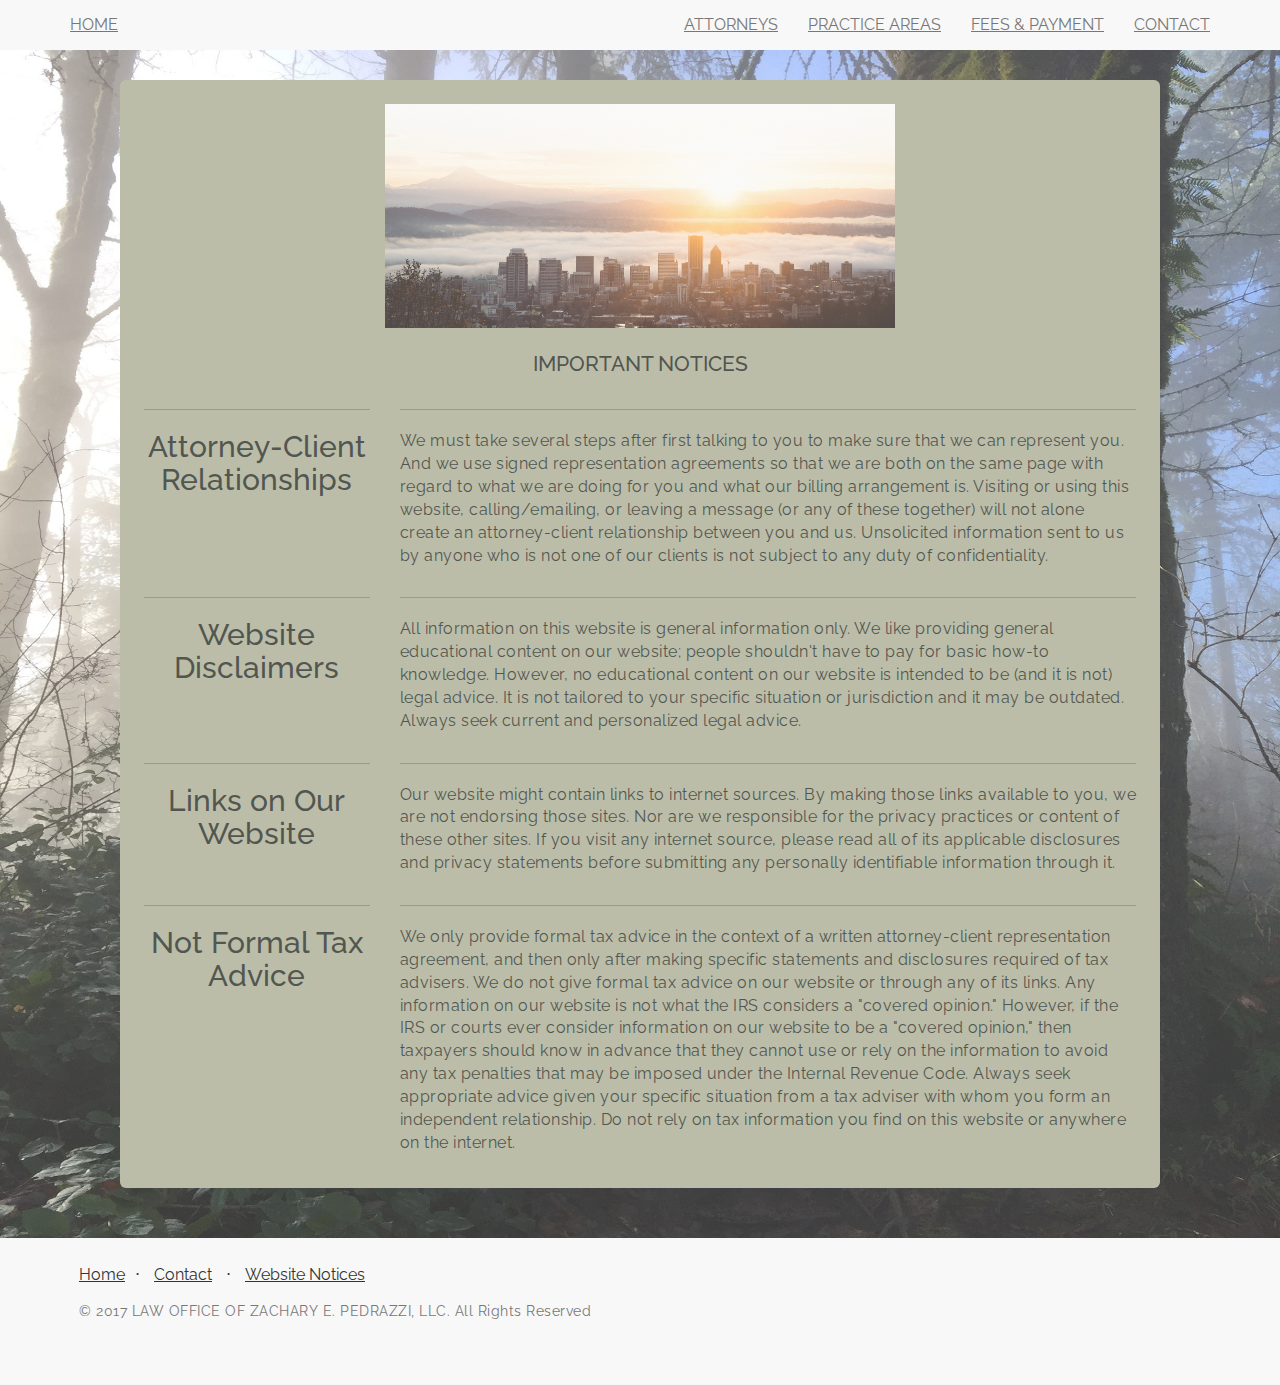
<file: notices.html>
<!DOCTYPE html>
<html lang="en">

<head>

    <meta charset="utf-8">
    <meta http-equiv="X-UA-Compatible" content="IE=edge">
    <meta name="viewport" content="width=device-width, initial-scale=1">
    <meta name="description" content="Important Notices."/>
    <meta name="author" content="Law Office of Zachary E. Pedrazzi, LLC">

    <title>Important Notices | Law Office of Zachary E. Pedrazzi, LLC</title>

    <!-- Bootstrap Core CSS -->
    <link href="css/bootstrap.min.css" rel="stylesheet">

    <!-- Custom CSS -->
    <link href="css/landing-page.css" rel="stylesheet">

    <!-- Custom Fonts -->
    <link href="https://fonts.googleapis.com/css?family=Raleway:400,700" rel="stylesheet">


    <!-- icon -->
<!--    <link rel="icon" type="image/png" href="img/favicon-32x32.png" sizes="32x32" />-->

    </head>

<body>

    <!-- Navigation -->
    <nav class="navbar navbar-default navbar-fixed-top topnav" role="navigation">
        <div class="container topnav">
            <!-- Brand and toggle get grouped for better mobile display -->
            <div class="navbar-header">
                <button type="button" class="navbar-toggle" data-toggle="collapse" data-target="#bs-example-navbar-collapse-1">
                    <span class="sr-only">Toggle navigation</span>
                    <span class="icon-bar"></span>
                    <span class="icon-bar"></span>
                    <span class="icon-bar"></span>
                </button>
                <a class="navbar-brand topnav" href="index.html">HOME</a>
            </div>
            <!-- Collect the nav links, forms, and other content for toggling -->
            <div class="collapse navbar-collapse" id="bs-example-navbar-collapse-1">
              <ul class="nav navbar-nav navbar-right">
                  <li>
                      <a href="index.html#attorneys">ATTORNEYS</a>
                  </li>
                  <li>
                      <a href="index.html#practice-areas">PRACTICE AREAS </a>
                  </li>
                  <li>
                      <a href="index.html#fees">FEES &amp; PAYMENT</a>
                  </li>
                  <li>
                      <a href="index.html#contact">CONTACT</a>
                  </li>
<!--
                  <li>
                      <a href="index.html#news">NEWS &amp; RESOURCES</a>
                  </li>
                  <li>
                      <a href="blog.html">BLOG</a>
                  </li>
-->
              </ul>
            </div>

          <!-- /.navbar-collapse -->
        </div>
        <!-- /.container -->
    </nav>


      <div class="content-section-d">
          <div class="container">
            <div class="well3 well-lg">
                <div class="row">
                    <p class="text-center">
                        <img alt="Picture of Portland" src="img/cityscape.png" class="jim-img"/>
                    </p>
                  <h2 class="fee-header">
                      IMPORTANT NOTICES
                  </h2>
                </div>
                <div class="row">
                  <div class="col-lg-3 col-sm-4 left-col">
                    <hr><h2>Attorney-Client Relationships</h2>
                  </div>
                  <div class="col-lg-9 col-sm-8">
                    <hr>
                    <p>
                      We must take several steps after first talking to you to make sure that we can represent you. And we use signed representation agreements so that we are both on the same page with regard to what we are doing for you and what our billing arrangement is. Visiting or using this website, calling/emailing, or leaving a message (or any of these together) will not alone create an attorney-client relationship between you and us. Unsolicited information sent to us by anyone who is not one of our clients is not subject to any duty of confidentiality.<br>
                    </p>
                  </div>
                </div>
                <div class="row">
                  <div class="col-lg-3 col-sm-4 left-col">
                    <hr><h2>Website Disclaimers</h2>
                  </div>
                  <div class = "col-lg-9 col-sm-8">
                    <hr>
                    <p>
                      All information on this website is general information only. We like providing general educational content on our website; people shouldn't have to pay for basic how-to knowledge. However, no educational content on our website is intended to be (and it is not) legal advice. It is not tailored to your specific situation or jurisdiction and it may be outdated. Always seek current and personalized legal advice.<br>
                    </p>
                  </div>
                </div>
                <div class="row">
                  <div class="col-lg-3 col-sm-4 left-col">
                    <hr><h2>Links on Our Website</h2>
                  </div>
                  <div class="col-lg-9 col-sm-8">
                    <hr>
                    <p>
                      Our website might contain links to internet sources. By making those links available to you, we are not endorsing those sites. Nor are we responsible for the privacy practices or content of these other sites. If you visit any internet source, please read all of its applicable disclosures and privacy statements before submitting any personally identifiable information through it.<br>
                    </p>
                  </div>
                </div>
                <div class="row">
                  <div class="col-lg-3 col-sm-4 left-col">
                    <hr><h2>Not Formal Tax Advice</h2>
                  </div>
                <div class="col-lg-9 col-sm-8">
                    <hr>
                    <p>
                      We only provide formal tax advice in the context of a written attorney-client representation agreement, and then only after making specific statements and disclosures required of tax advisers. We do not give formal tax advice on our website or through any of its links. Any information on our website is not what the IRS considers a "covered opinion." However, if the IRS or courts ever consider information on our website to be a "covered opinion," then taxpayers should know in advance that they cannot use or rely on the information to avoid any tax penalties that may be imposed under the Internal Revenue Code. Always seek appropriate advice given your specific situation from a tax adviser with whom you form an independent relationship. Do not rely on tax information you find on this website or anywhere on the internet.
                    </p>
                  </div>
                </div>
              </div>
          </div>
      </div>
<!-- Footer -->
    <footer>
        <div class="container">
            <div class="row">
                <div class="col-lg-12">
                    <ul class="list-inline">
                        <li><a href="#">Home</a></li><li class="footer-menu-divider">&sdot;</li>
                        <li><a href="#contact">Contact</a></li>
                        <li class="footer-menu-divider">&sdot;</li>
                        <li><a href="notices.html">Website Notices</a></li>
                    </ul>
                        <p class="copyright text-muted small">&copy; 2017 LAW OFFICE OF ZACHARY E. PEDRAZZI, LLC. All Rights Reserved</p>
                </div>
            </div>
        </div>
    </footer>

    <!-- jQuery -->
    <script src="js/jquery.js"></script>

    <!-- Bootstrap Core JavaScript -->
    <script src="js/bootstrap.min.js"></script>


</body>

</html>
</file>
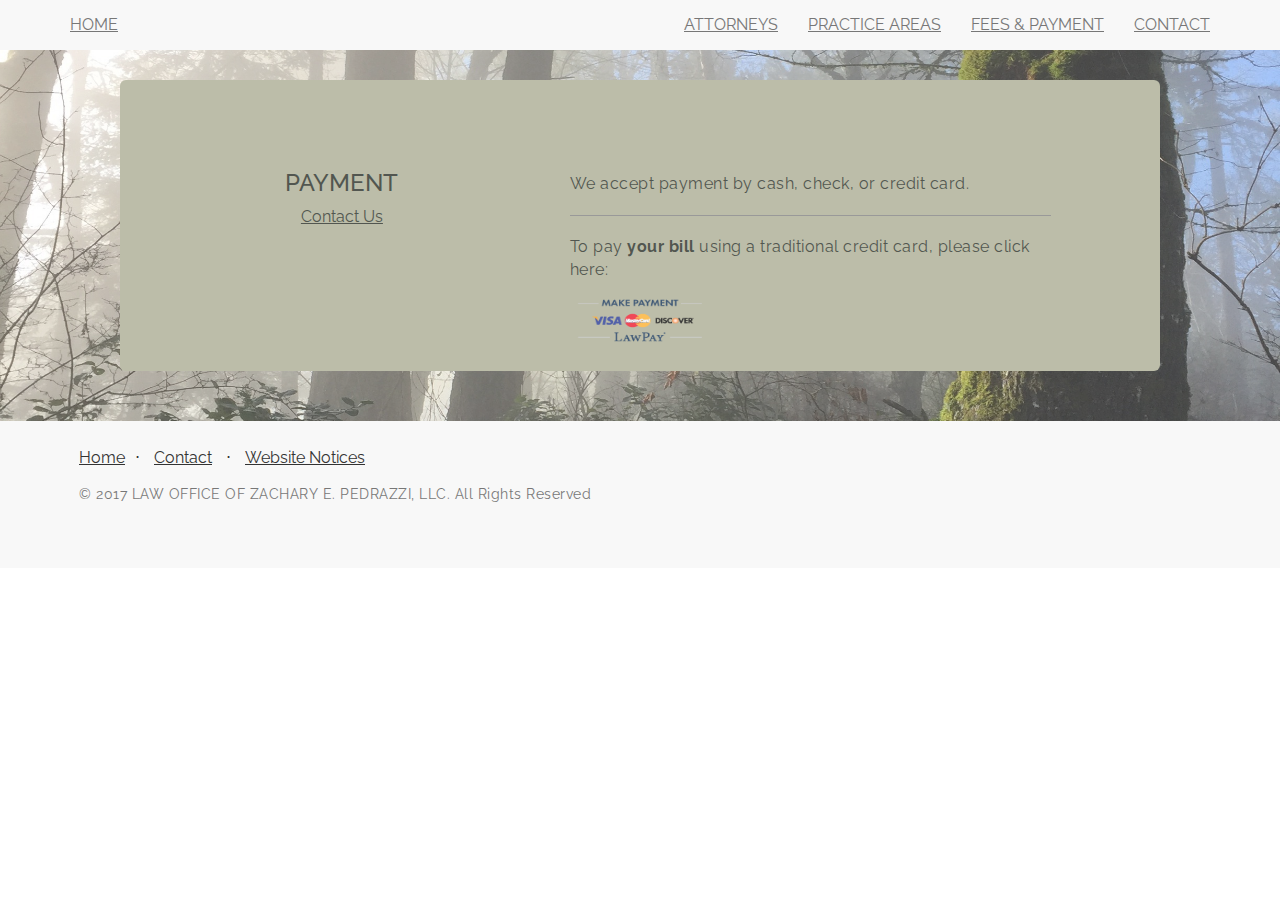
<file: payment.html>
<!DOCTYPE html>
<html lang="en">

<head>

    <meta charset="utf-8">
    <meta http-equiv="X-UA-Compatible" content="IE=edge">
    <meta name="viewport" content="width=device-width, initial-scale=1">
    <meta name="description" content="Methods of Payment. We accept payment by cash, check, or credit card.">
    <meta name="author" content="Law Office of Zachary E. Pedrazzi, LLC">

    <title>Payment | Law Office of Zachary E. Pedrazzi, LLC</title>

    <!-- Bootstrap Core CSS -->
    <link href="css/bootstrap.min.css" rel="stylesheet">

    <!-- Custom CSS -->
    <link href="css/landing-page.css" rel="stylesheet">

    <!-- Custom Fonts -->
    <link href="https://fonts.googleapis.com/css?family=Raleway:400,700" rel="stylesheet">

    <!-- icon -->
<!--    <link rel="icon" type="image/png" href="img/favicon-32x32.png" sizes="32x32" />-->


    <!-- HTML5 Shim and Respond.js IE8 support of HTML5 elements and media queries -->
    <!-- WARNING: Respond.js doesn't work if you view the page via file:// -->
    <!--[if lt IE 9]>
        <script src="https://oss.maxcdn.com/libs/html5shiv/3.7.0/html5shiv.js"></script>
        <script src="https://oss.maxcdn.com/libs/respond.js/1.4.2/respond.min.js"></script>
    <![endif]-->

</head>

<body>

    <!-- Navigation -->
    <nav class="navbar navbar-default navbar-fixed-top topnav" role="navigation">
        <div class="container topnav">
            <!-- Brand and toggle get grouped for better mobile display -->
            <div class="navbar-header">
                <button type="button" class="navbar-toggle" data-toggle="collapse" data-target="#bs-example-navbar-collapse-1">
                    <span class="sr-only">Toggle navigation</span>
                    <span class="icon-bar"></span>
                    <span class="icon-bar"></span>
                    <span class="icon-bar"></span>
                </button>
                <a class="navbar-brand topnav" href="index.html">HOME</a>
            </div>
            <!-- Collect the nav links, forms, and other content for toggling -->
            <div class="collapse navbar-collapse" id="bs-example-navbar-collapse-1">
              <ul class="nav navbar-nav navbar-right">
                  <li>
                      <a href="index.html#attorneys">ATTORNEYS</a>
                  </li>
                  <li>
                      <a href="index.html#practice-areas">PRACTICE AREAS </a>
                  </li>
                  <li>
                      <a href="index.html#fees">FEES &amp; PAYMENT</a>
                  </li>
                  <li>
                      <a href="index.html#contact">CONTACT</a>
                  </li>
<!--
                  <li>
                      <a href="index.html#news">NEWS &amp; RESOURCES</a>
                  </li>
                  <li>
                      <a href="blog.html">BLOG</a>
                  </li>
-->
              </ul>
            </div>

          <!-- /.navbar-collapse -->
        </div>
        <!-- /.container -->
    </nav>

      <div class="content-section-d">
          <div class="container">
            <div class="well3 well-lg">
                <div class="row">
                  <div class="col-lg-5 col-sm-4 left-col">
                      <br><br><h3 class="section-heading">PAYMENT</h3>
                      <a href="index.html#contact">Contact Us</a>
                  </div><br>
                  <div class="col-lg-6 col-sm-8"><br><br>
                    <p>
                      We accept payment by cash, check, or credit card.
                    </p><hr>
                    <p>
                      To pay <b>your bill</b> using a traditional credit card, please click here:
                    </p>
                      <a href="https://secure.lawpay.com/pages/zacharyandjameslaw/operating"><img width="140" height="55" alt="Pay Your Invoice with LawPay" src="img/LP-MakePayment2-V_D_MC.png"></a>

                    <br>
                </div>
              </div>
          </div>
        </div>
      </div>
<!-- Footer -->
    <footer>
        <div class="container">
            <div class="row">
                <div class="col-lg-12">
                    <ul class="list-inline">
                        <li><a href="#">Home</a></li><li class="footer-menu-divider">&sdot;</li>
                        <li><a href="#contact">Contact</a></li>
                        <li class="footer-menu-divider">&sdot;</li>
                        <li><a href="notices.html">Website Notices</a></li>
                    </ul>
                        <p class="copyright text-muted small">&copy; 2017 LAW OFFICE OF ZACHARY E. PEDRAZZI, LLC. All Rights Reserved</p>
                </div>
            </div>
        </div>
    </footer>
    <!-- jQuery -->
    <script src="js/jquery.js"></script>

    <!-- Bootstrap Core JavaScript -->
    <script src="js/bootstrap.min.js"></script>

</body>

</html>
</file>
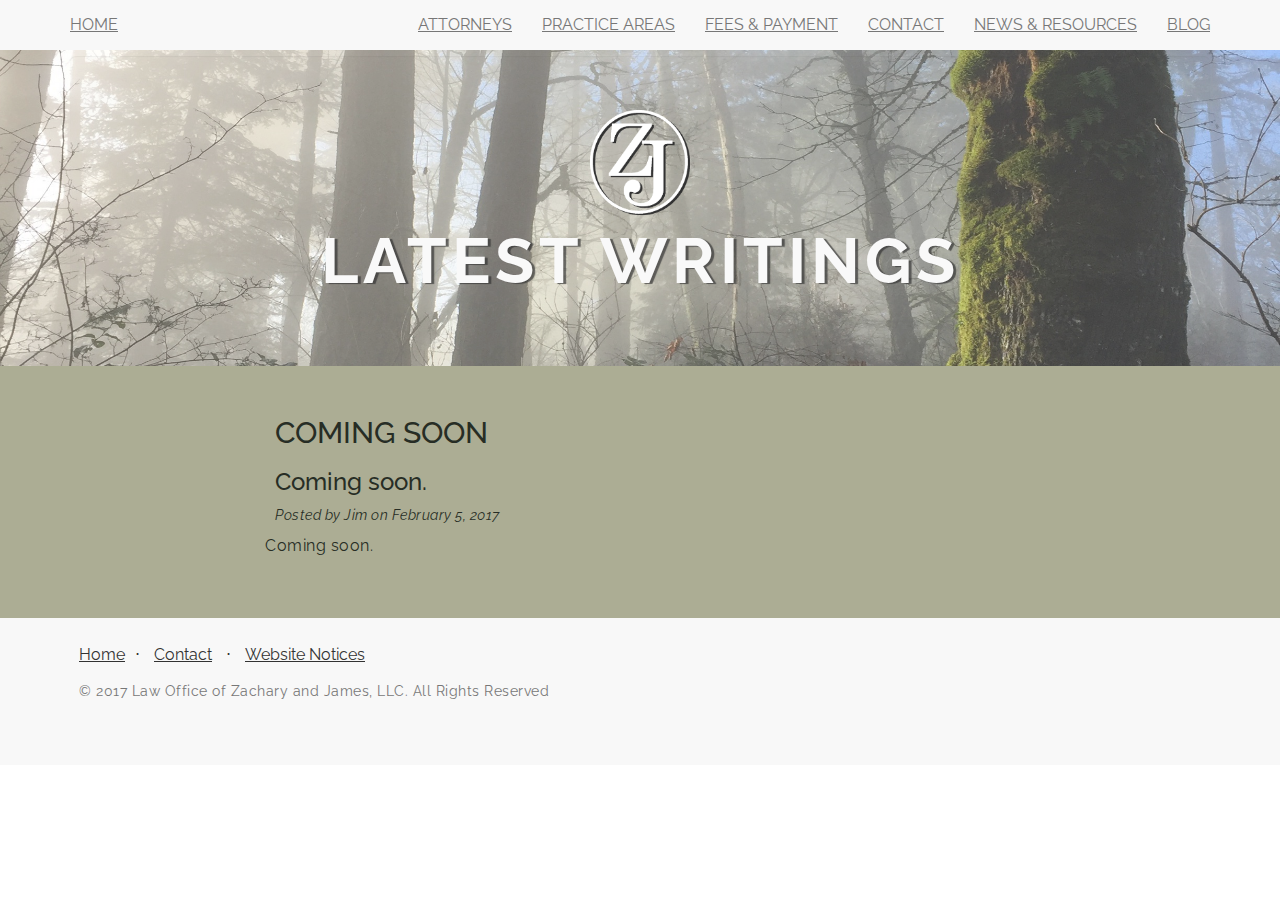
<file: post.html>
<!DOCTYPE html>
<html lang="en">

<head>

    <meta charset="utf-8">
    <meta http-equiv="X-UA-Compatible" content="IE=edge">
    <meta name="viewport" content="width=device-width, initial-scale=1">

<!--    ENTER "CONTENT" TO DESCRIBE POST HERE FOR SEO  -->
    <meta name="description" content="">

    <meta name="author" content="Law Office of Zachary and James, LLC">

<!--    CHANGE "BLOG" TO MATCH POST TITLE HERE   -->
    <title>Blog | Law Office of Zachary and James, LLC</title>

    <!-- Bootstrap Core CSS -->
    <link href="css/bootstrap.min.css" rel="stylesheet">

    <!-- Custom CSS -->
    <link href="css/landing-page.css" rel="stylesheet">

    <!-- Custom Fonts -->
    <link href="https://fonts.googleapis.com/css?family=Raleway:400,700" rel="stylesheet">


</head>

<body>

    <!-- Navigation -->
     <nav class="navbar navbar-default navbar-fixed-top topnav" role="navigation">
        <div class="container topnav">
            <!-- Brand and toggle get grouped for better mobile display -->
            <div class="navbar-header">
                <button type="button" class="navbar-toggle" data-toggle="collapse" data-target="#bs-example-navbar-collapse-1">
                    <span class="sr-only">Toggle navigation</span>
                    <span class="icon-bar"></span>
                    <span class="icon-bar"></span>
                    <span class="icon-bar"></span>
                </button>
                <a class="navbar-brand topnav" href="index.html">HOME</a>
            </div>
            <!-- Collect the nav links, forms, and other content for toggling -->
            <div class="collapse navbar-collapse" id="bs-example-navbar-collapse-1">
              <ul class="nav navbar-nav navbar-right">
                  <li>
                      <a href="../index.html#attorneys">ATTORNEYS</a>
                  </li>
                  <li>
                      <a href="../index.html#practice-areas">PRACTICE AREAS </a>
                  </li>
                  <li>
                      <a href="../index.html#fees">FEES &amp; PAYMENT</a>
                  </li>
                  <li>
                      <a href="../index.html#contact">CONTACT</a>
                  </li>
                  <li>
                      <a href="../index.html#news">NEWS &amp; RESOURCES</a>
                  </li>
                  <li>
                      <a href="../blog.html">BLOG</a>
                  </li>
              </ul>
            </div>

          <!-- /.navbar-collapse -->
        </div>
        <!-- /.container -->
    </nav>
    <!-- Header -->
    <div class="intro-header">
        <div class="container">
            <div class="row">
                <div class="col-lg-12">
                    <div class="intro-message">
                        <div class="title well well-lg">
                            <img class="logo" src="img/logos.png" alt="Logo: Law Office of Zachary and James">
                            <h1>LATEST WRITINGS</h1><br><br>
                        </div>
                    </div>
                </div>
            </div>
        </div>
    </div>
    <!-- /-header -->

    <!-- Main Content -->
    <div class="content-section-b">
      <div class="container">
        <div class="row">
            <div class="col-lg-8 col-lg-offset-2 col-md-10 col-md-offset-1">
                <div class="post-preview">
                    <a href="post.html">

                        <h2 class="post-title">
<!-- ADD TITLE HERE -->
                            COMING SOON
                        </h2>

                        <h3 class="post-subtitle">
<!-- ADD SUBTITLE HERE -->
                            Coming soon.
                        </h3>
                    </a>
                    <p class="post-meta">Posted by <a href="#">Jim</a> on February 5, 2017</p>
                </div>

                <div>
                    <div class="post">
                        <p>
<!-- ADD POST CONTENT -->
                            Coming soon.
                        </p>
                    </div>
                </div>
            </div>
        </div>
      </div>
    </div>
    <!-- /Post-->

    <!-- Footer -->
  <!-- Footer -->
    <footer>
        <div class="container">
            <div class="row">
                <div class="col-lg-12">
                    <ul class="list-inline">
                        <li><a href="#">Home</a></li><li class="footer-menu-divider">&sdot;</li>
                        <li><a href="#contact">Contact</a></li>
                        <li class="footer-menu-divider">&sdot;</li>
                        <li><a href="notices.html">Website Notices</a></li>
                    </ul>
                        <p class="copyright text-muted small">&copy; 2017 Law Office of Zachary and James, LLC. All Rights Reserved</p>
                </div>
            </div>
        </div>
    </footer>
    <!-- /.container -->

    <!-- jQuery -->
    <script src="js/jquery.js"></script>

    <!-- Bootstrap Core JavaScript -->
    <script src="js/bootstrap.min.js"></script>

    </body>
</html>
</file>
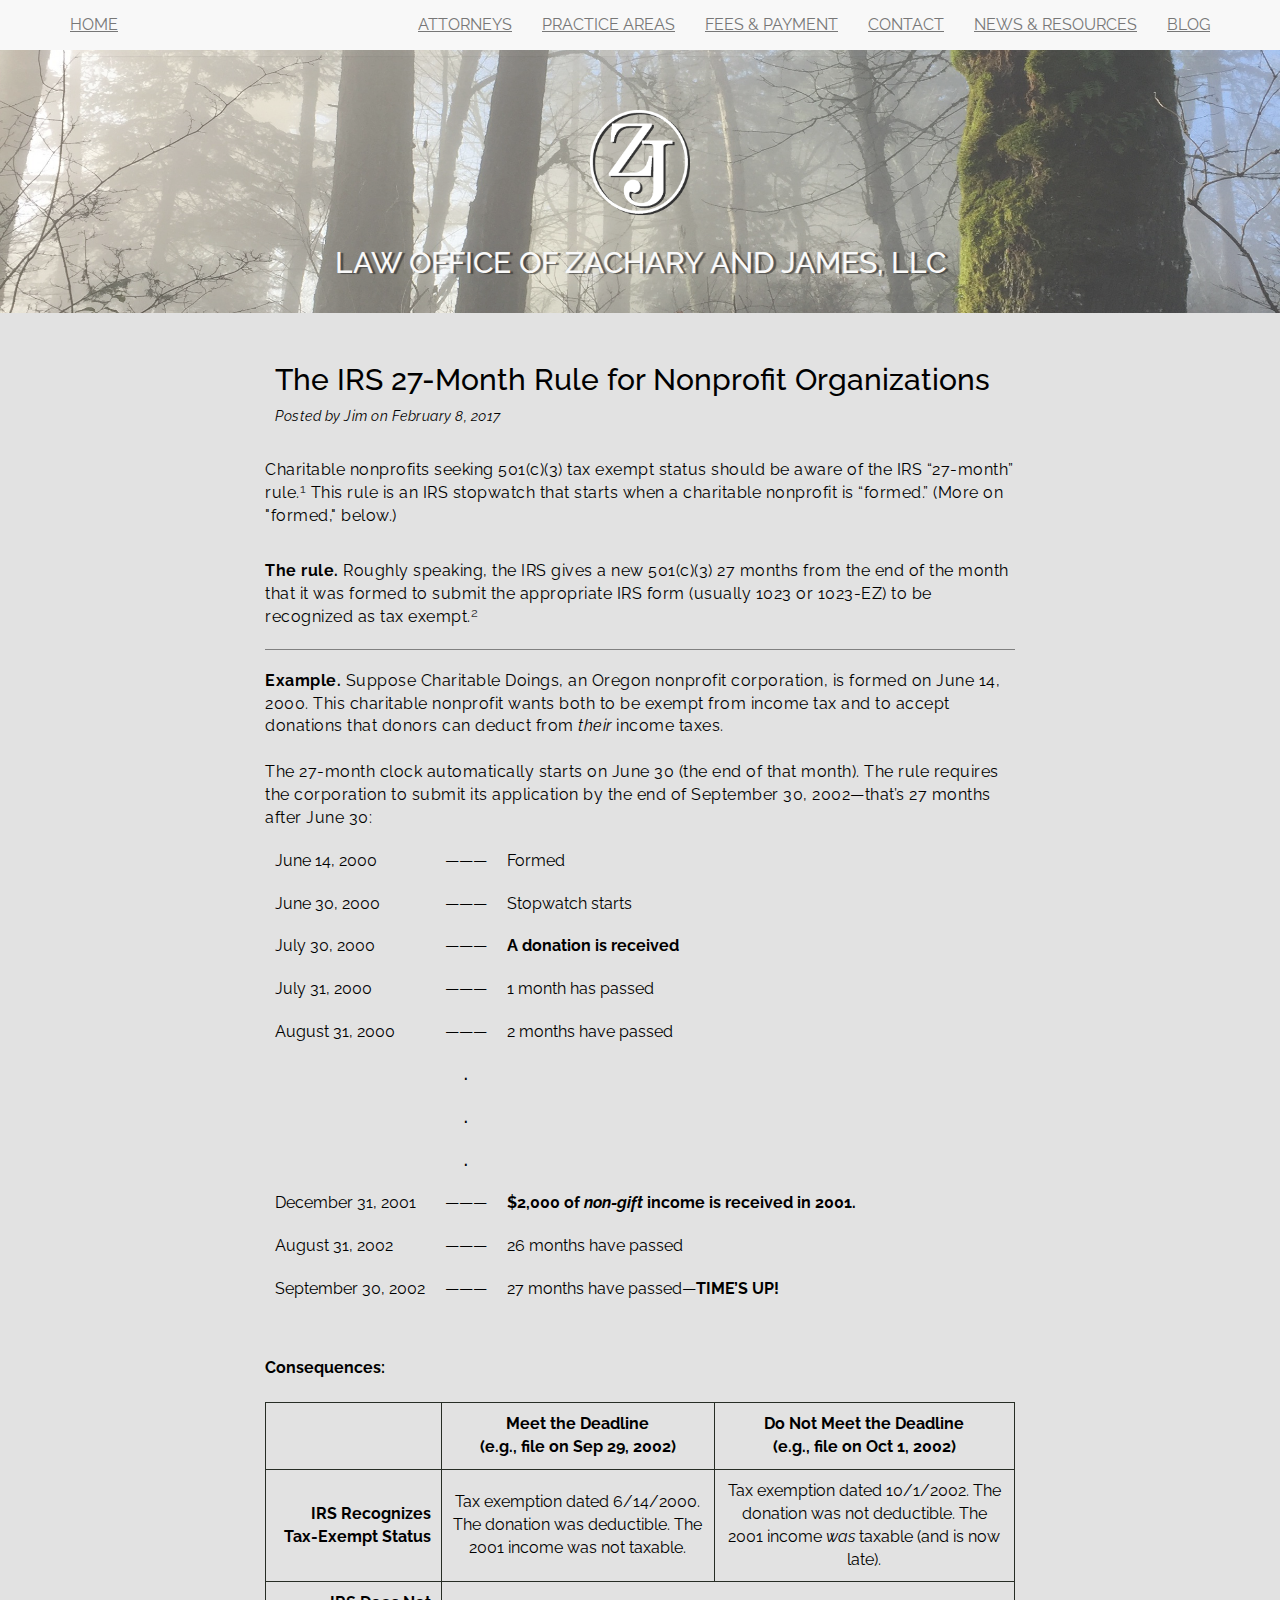
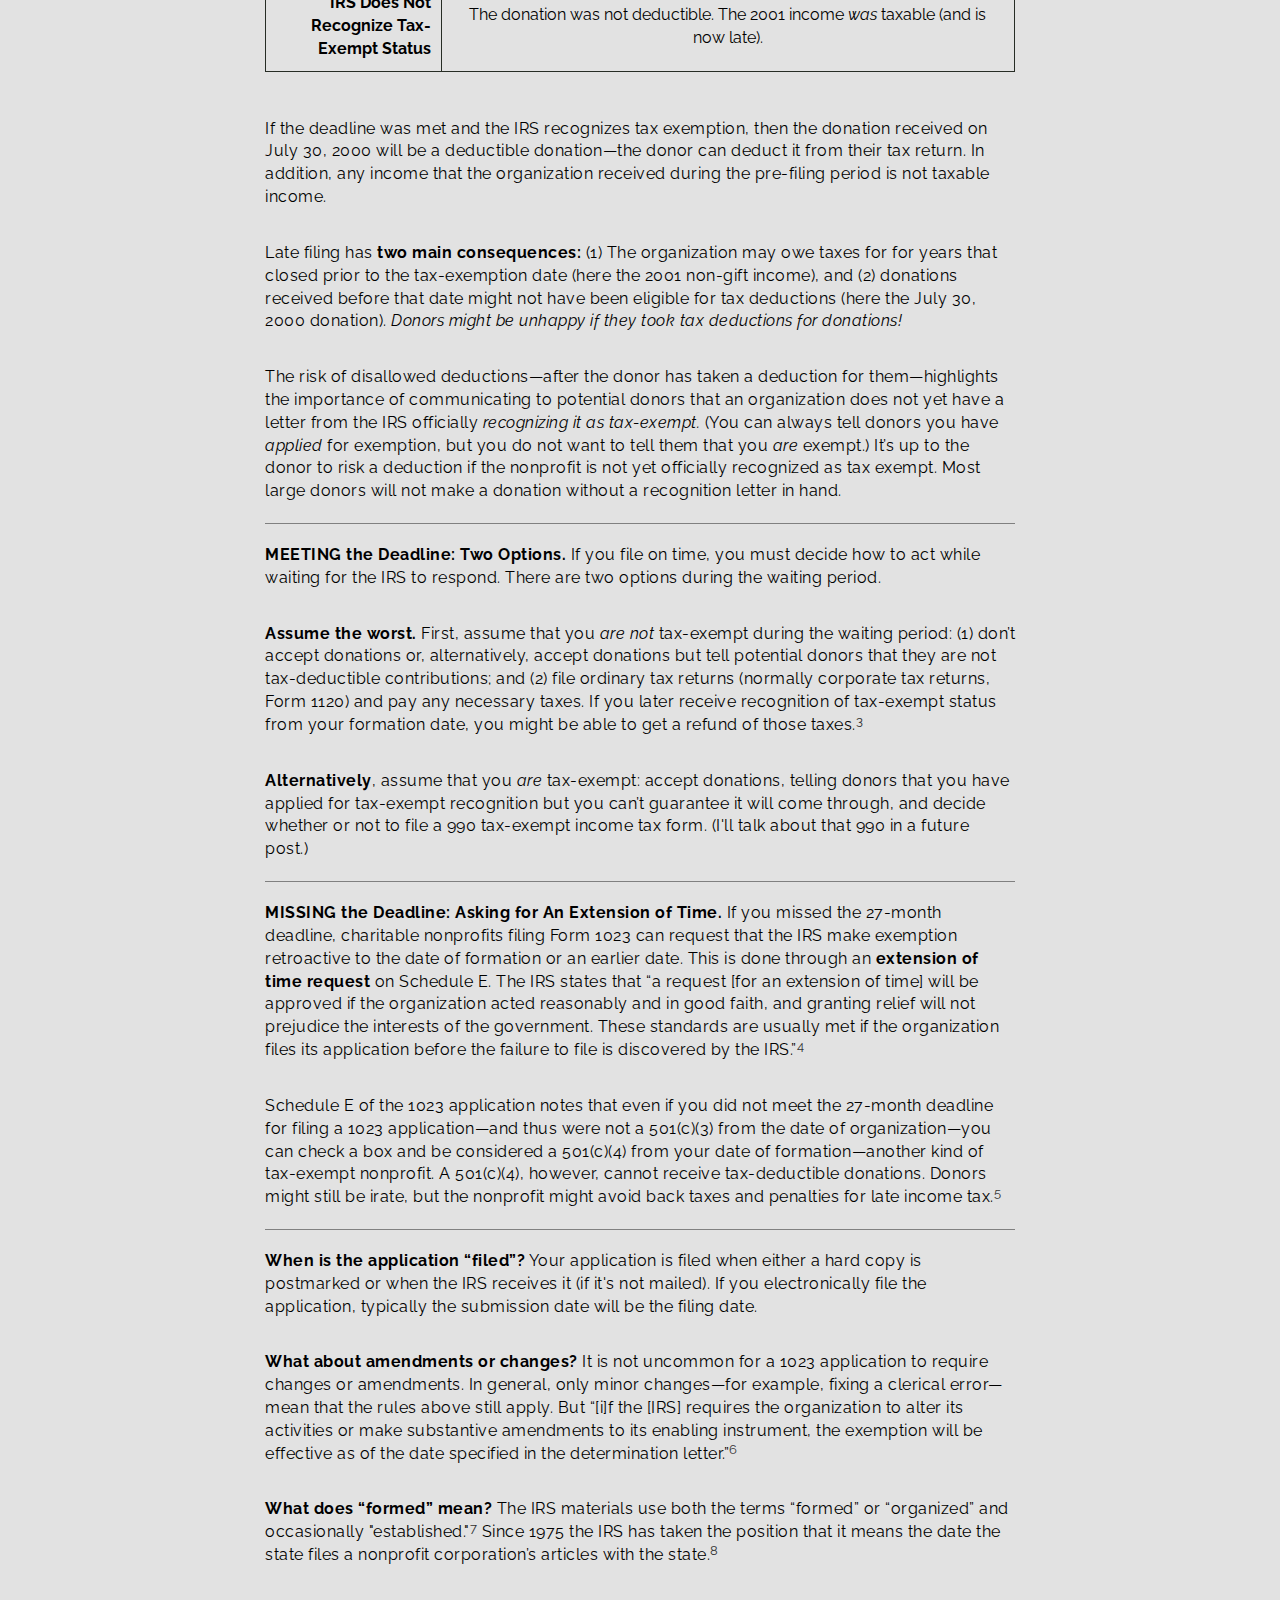
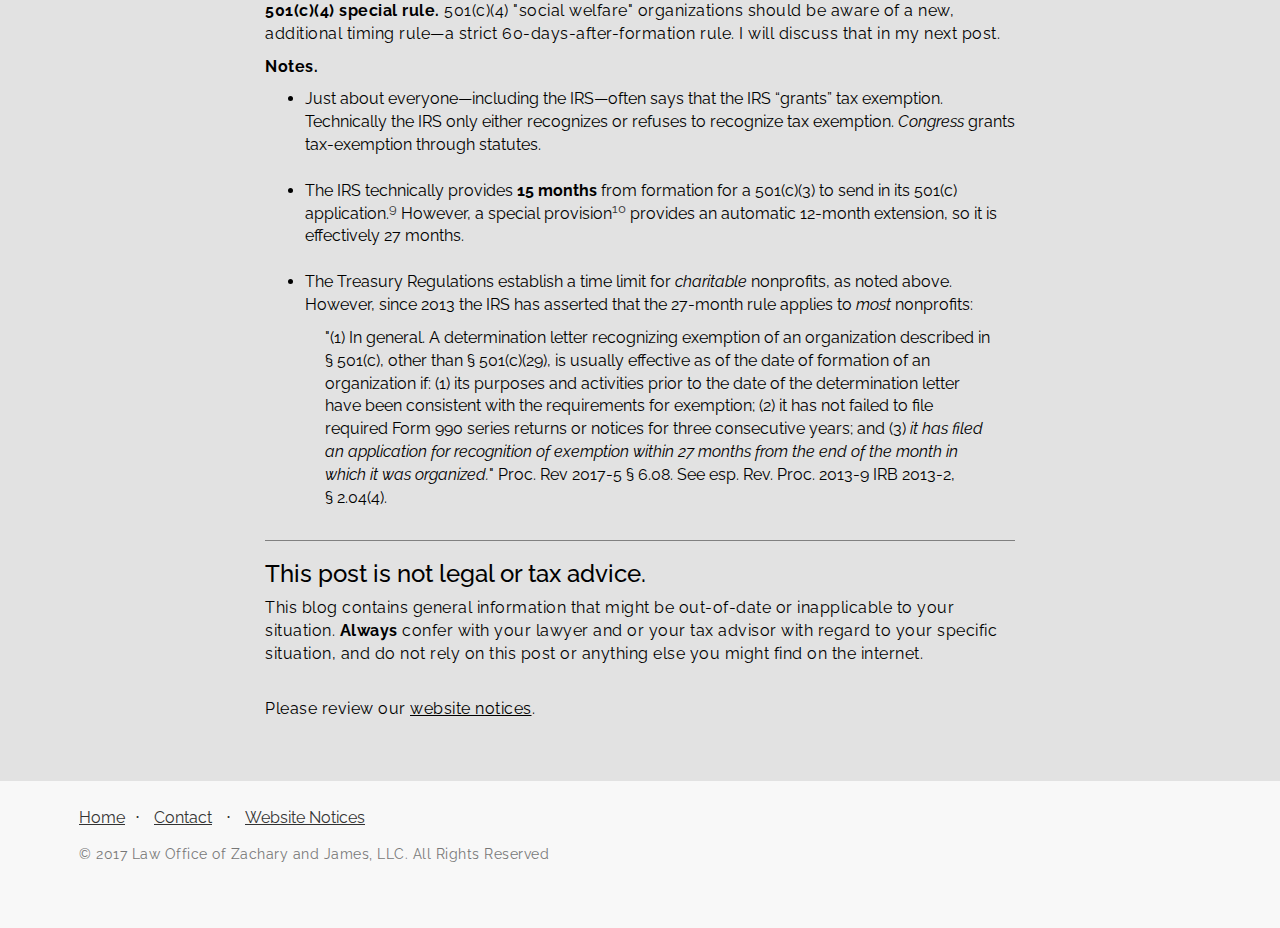
<file: blog/27monthrule.html>
<!DOCTYPE html>
<html lang="en">

<head>

    <meta charset="utf-8">
    <meta http-equiv="X-UA-Compatible" content="IE=edge">
    <meta name="viewport" content="width=device-width, initial-scale=1">

<!--    ENTER "CONTENT" TO DESCRIBE POST HERE FOR SEO  -->
    <meta name="description" content="">

    <meta name="author" content="Law Office of Zachary and James, LLC">

    <!-- icon -->
    <link rel="icon" type="image/png" href="http://zacharyandjameslaw.com/img/favicon-32x32.png" sizes="32x32"/>

<!--    CHANGE "BLOG" TO MATCH POST TITLE HERE   -->
    <title>Blog | Law Office of Zachary and James, LLC</title>

    <!-- Bootstrap Core CSS -->
    <link href="../css/bootstrap.min.css" rel="stylesheet">

    <!-- Custom CSS -->
    <link href="../css/landing-page.css" rel="stylesheet">

    <!-- Custom Fonts -->
    <link href="https://fonts.googleapis.com/css?family=Raleway:400,700" rel="stylesheet">

    <!-- JS controls for footnotes -->
    <script src="https://ajax.googleapis.com/ajax/libs/jquery/3.1.1/jquery.min.js"></script>
    <script>
        jQuery(document).ready(function() {
            jQuery('[data-toggle="tooltip"]').each(function() {
                var $elem = jQuery(this);
                $elem.tooltip({
                    html:true,
                    container: $elem,
                    delay: {hide:400}
                });
            });
        });
    </script>


</head>

<body>

    <!-- Navigation -->
    <nav class="navbar navbar-default navbar-fixed-top topnav" role="navigation">
        <div class="container topnav">
            <!-- Brand and toggle get grouped for better mobile display -->
            <div class="navbar-header">
                <button type="button" class="navbar-toggle" data-toggle="collapse" data-target="#bs-example-navbar-collapse-1">
                    <span class="sr-only">Toggle navigation</span>
                    <span class="icon-bar"></span>
                    <span class="icon-bar"></span>
                    <span class="icon-bar"></span>
                </button>
                <a class="navbar-brand topnav" href="../index.html">HOME</a>
            </div>
            <!-- Collect the nav links, forms, and other content for toggling -->
            <div class="collapse navbar-collapse" id="bs-example-navbar-collapse-1">
              <ul class="nav navbar-nav navbar-right">
                  <li>
                      <a href="../index.html#attorneys">ATTORNEYS</a>
                  </li>
                  <li>
                      <a href="../index.html#practice-areas">PRACTICE AREAS </a>
                  </li>
                  <li>
                      <a href="../index.html#fees">FEES &amp; PAYMENT</a>
                  </li>
                  <li>
                      <a href="../index.html#contact">CONTACT</a>
                  </li>
                  <li>
                      <a href="../index.html#news">NEWS &amp; RESOURCES</a>
                  </li>
                  <li>
                      <a href="../blog.html">BLOG</a>
                  </li>
              </ul>
            </div>

          <!-- /.navbar-collapse -->
        </div>
        <!-- /.container -->
    </nav>

    <!-- Header -->
    <div class="intro-header">
        <div class="container">
            <div class="row">
                <div class="col-lg-12">
                    <div class="intro-message">
                        <div class="title well well-lg">
                            <img class="logo" src="../img/logos.png" alt="Logo: Law Office of Zachary and James">
                            <h2>LAW OFFICE OF ZACHARY AND JAMES, LLC</h2>

                        </div>
                    </div>
                </div>
            </div>
        </div>
    </div>
    <!-- /-header -->

    <!-- Main Content -->
    <div class="content-section-a">
      <div class="container">
        <div class="row">
            <div class="col-lg-8 col-lg-offset-2 col-md-10 col-md-offset-1">
                <div class="post-preview">
                        <h2 class="post-title">
<!-- ADD TITLE HERE -->
                            The IRS 27-Month Rule for Nonprofit Organizations
                        </h2>

                    <p class="post-meta">Posted by Jim on February 8, 2017</p>
                </div>
                <div>
                    <div class="post"><br>
                        <p>
                            Charitable nonprofits seeking 501(c)(3) tax exempt status should be aware of the IRS “27-month” rule.<span class="footnote" data-toggle="tooltip" title="The IRS publishes its tax-exempt organization procedures annually and sometimes tinkers with them during the year. The most recent version is <a href='https://www.irs.gov/irb/2017-01_IRB/ar11.html'>Proc. Rev 2017-5</a>."></span>
                            This rule is an IRS stopwatch that starts when a charitable nonprofit is “formed.” (More on "formed," below.)
                        </p><br>
                        <p>
                            <span class="plead">The rule.</span> Roughly speaking, the IRS gives a new 501(c)(3) 27 months from the end of the month that it was formed to submit the appropriate IRS form (usually 1023 or 1023-EZ) to be recognized as tax exempt.<span class="footnote" data-toggle="tooltip" title="There is of course more to the story, and more than (c)(3) organizations might be affected. See the <a href='#notes'>Notes</a>, below."></span>
                        </p><hr>
                        <p>
                            <span class="plead"> Example.</span> Suppose Charitable Doings, an Oregon nonprofit corporation, is formed on June 14, 2000. This charitable nonprofit wants both to be exempt from income tax and to accept donations that donors can deduct from <i>their</i> income taxes.<br><br>The 27-month clock automatically starts on June 30 (the end of that month). The rule requires the corporation to submit its application by the end of September 30, 2002&mdash;that’s 27 months after June 30:
                        </p>
                        <table class="padded-table">
                            <tr><td>June 14, 2000</td><td>&mdash;&mdash;&mdash;</td><td>Formed</td></tr>
                            <tr><td>June 30, 2000</td><td>&mdash;&mdash;&mdash;</td><td>Stopwatch starts</td></tr>
                            <tr><td>July 30, 2000</td><td>&mdash;&mdash;&mdash;</td><td class="text-bold">A donation is received</td></tr>
                            <tr><td>July 31, 2000</td><td>&mdash;&mdash;&mdash;</td><td>1 month has passed</td></tr>
                            <tr><td>August 31, 2000</td><td>&mdash;&mdash;&mdash;</td><td>2 months have passed</td></tr>
                            <tr><td /><td class="text-center text-bold"> . </td><td /></tr>
                            <tr><td /><td class="text-center text-bold"> . </td><td /></tr>
                            <tr><td /><td class="text-center text-bold"> . </td><td /></tr>
                            <tr><td>December 31, 2001</td><td>&mdash;&mdash;&mdash;</td><td class="text-bold">$2,000 of <i>non-gift</i> income is received in 2001.</td></tr>
                            <tr><td>August 31, 2002</td><td>&mdash;&mdash;&mdash;</td><td>26 months have passed</td></tr>
                            <tr><td>September 30, 2002</td><td>&mdash;&mdash;&mdash;</td><td>27 months have passed&mdash;<span class="text-bold">TIME’S UP!</span></td></tr>
                        </table><br><br>
                        <span class="plead">Consequences:</span><br><br>
                        <table class="table-bordered padded-table">
                            <tr>
                              <th></th><th class="text-center">Meet the Deadline<br>(e.g., file on Sep 29, 2002)</th><th class="text-center">Do Not Meet the Deadline<br>(e.g., file on Oct 1, 2002)</th>
                            </tr>
                            <tr><td class="text-right text-bold">IRS Recognizes Tax-Exempt Status</td><td  class="text-center">Tax exemption dated 6/14/2000. The donation was deductible. The 2001 income was not taxable.</td><td  class="text-center">Tax exemption dated 10/1/2002. The donation was not deductible. The 2001 income <i>was</i> taxable (and is now late).</td></tr>
                            <tr><td class="text-right text-bold">IRS Does Not Recognize Tax-Exempt Status</td><td colspan="2" class="text-center">The donation was not deductible. The 2001 income <i>was</i> taxable (and is now late).</td></tr>
                        </table><br><br>
                        <p>
                            If the deadline was met and the IRS recognizes tax exemption, then the donation received on July 30, 2000 will be a deductible donation&mdash;the donor can deduct it from their tax return. In addition, any income that the organization received during the pre-filing period is not taxable income.
                        </p><br>
                        <p>
                            Late filing has <span class="text-bold">two main consequences:</span> (1) The organization may owe taxes for for years that closed prior to the tax-exemption date (here the 2001 non-gift income), and (2) donations received before that date might not have been eligible for tax deductions (here the July 30, 2000 donation). <i>Donors might be unhappy if they took tax deductions for donations!</i>
                        </p><br>
                        <p>
                            The risk of disallowed deductions&mdash;after the donor has taken a deduction for them&mdash;highlights the importance of communicating to potential donors that an organization does not yet have a letter from the IRS officially <i>recognizing it as tax-exempt.</i> (You can always tell donors you have <i>applied</i> for exemption, but you do not want to tell them that you <i>are</i> exempt.) It’s up to the donor to risk a deduction if the nonprofit is not yet officially recognized as tax exempt. Most large donors will not make a donation without a recognition letter in hand.
                        </p><hr>
                        <p>
                            <span class="plead">MEETING the Deadline:  Two Options.</span> If you file on time, you must decide how to act while waiting for the IRS to respond. There are two options during the waiting period.
                        </p><br>
                        <p>
                            <span class="plead">Assume the worst.</span> First, assume that you <i>are not</i> tax-exempt during the waiting period: (1) don’t accept donations or, alternatively,  accept donations but tell potential donors that they are not tax-deductible contributions; and (2) file ordinary tax returns (normally corporate tax returns, Form 1120) and pay any necessary taxes. If you later receive recognition of tax-exempt status from your formation date, you might be able to get a refund of those taxes.<span class="footnote" data-toggle="tooltip" title="Or so legend has it. I have not attempted this and the mechanics of securing a refund appear unclear."></span>
                        </p><br>
                        <p>
                            <span class="plead">Alternatively</span>, assume that you <i>are</i> tax-exempt: accept donations, telling donors that you have applied for tax-exempt recognition but you can’t guarantee it will come through, and decide whether or not to file a 990 tax-exempt income tax form. (I'll talk about that 990 in a future post.)
                        </p><hr>
                        <p>
                            <span class="plead">MISSING the Deadline:  Asking for An Extension of Time.</span> If you missed the 27-month deadline, charitable nonprofits filing Form 1023 can request that the IRS make exemption retroactive to the date of formation or an earlier date. This is done through an <span class="text-bold">extension of time request</span> on  Schedule E. The IRS states that “a request [for an extension of time] will be approved if the organization acted reasonably and in good faith, and granting relief will not prejudice the interests of the government. These standards are usually met if the organization files its application before the failure to file is discovered by the IRS.”<span class="footnote" data-toggle="tooltip" title="26 CFR &sect;&nbsp;301.9100-3."></span>
                        </p><br>
                        <p>
                            Schedule E of the 1023 application notes that even if you did not meet the 27-month deadline for filing a 1023 application&mdash;and thus were not a 501(c)(3) from the date of organization&mdash;you can check a box and be considered a 501(c)(4) from your date of formation—another kind of tax-exempt nonprofit. A 501(c)(4), however, cannot receive tax-deductible donations. Donors might still be irate, but the nonprofit might avoid back taxes and penalties for late income tax.<span class="footnote" data-toggle="tooltip" title="26 CFR &sect;&nbsp;301.9100-3."></span>

                        </p><hr>
                        <p>
                            <span class="plead">When is the application “filed”?</span> Your application is filed when either a hard copy is postmarked or when the IRS receives it (if it's not mailed). If you electronically file the application, typically the submission date will be the filing date.
                        </p><br>
                        <p>
                            <span class="plead">What about amendments or changes?</span> It is not uncommon for a 1023 application to require changes or amendments. In general, only minor changes&mdash;for example, fixing a clerical error&mdash;mean that the rules above still apply. But “[i]f the [IRS] requires the organization to alter its activities or make substantive amendments to its enabling instrument, the exemption will be effective as of the date specified in the determination letter.”<span class="footnote" data-toggle="tooltip" title="See Proc. Rev 2017-5 &sect;&nbsp;6.08.3(a)."></span>
                        </p><br>
                        <p>

                            <span class="plead">What does “formed” mean?</span> The IRS materials use both the terms “formed” or “organized” and occasionally "established."<span class="footnote" data-toggle="tooltip" title="<a href='https://www.irs.gov/pub/irs-pdf/p557.pdf'>Publication 557</a> mentions &quot;organized&quot; on p.22 but the application itself says &quot;formed.&quot; There are other examples of loose usage."></span>
                            Since 1975 the IRS has taken the position that it means the date the state files a nonprofit corporation’s articles with the state.<span class="footnote" data-toggle="tooltip" title="Rev. Rul. 75-290, 1975-2 C.B. 215."></span>
                        </p><br>
                        <p>
                            <span class="plead">501(c)(4) special rule.</span> 501(c)(4) "social welfare" organizations should be aware of a new, additional timing rule&mdash;a strict 60-days-after-formation rule. I will discuss that in my next post.
                        </p>
                        <a id="notes"></a>
                        <p>

                          <span class="plead">Notes.</span>
                        </p>
                        <ul>
                            <li>
                                Just about everyone&mdash;including the IRS&mdash;often says that the IRS “grants” tax exemption. Technically the IRS only either recognizes or refuses to recognize tax exemption. <i>Congress</i> grants tax-exemption through statutes.
                            </li><br>
                            <li>
                                The IRS technically provides <span class="text-bold">15 months</span> from formation for a 501(c)(3) to send in its  501(c) application.<span class="footnote" data-toggle="tooltip" title="26 CFR 1.508-1."></span> However, a special provision<span class="footnote" data-toggle="tooltip" title="26 CFR &sect;&nbsp;301.9100-1; see Rev. Proc. 92-85, 1992-2 C.B. 490."></span> provides an automatic 12-month extension, so it is effectively 27 months.
                            </li><br>
                            <li>
                                The Treasury Regulations establish a time limit for <i>charitable</i> nonprofits, as noted above. However, since 2013 the IRS has asserted that the 27-month rule applies to <i>most</i> nonprofits:
                                <blockquote class="blog">
                                    &quot;(1) In general. A determination letter recognizing exemption of an organization described in &sect;&nbsp;501(c), other than &sect;&nbsp;501(c)(29), is usually effective as of the date of formation of an organization if: (1) its purposes and activities prior to the date of the determination letter have been consistent with the requirements for exemption; (2) it has not failed to file required Form 990 series returns or notices for three consecutive years; and (3) <i>it has filed an application for recognition of exemption within 27 months from the end of the month in which it was organized.</i>&quot; Proc. Rev 2017-5 &sect;&nbsp;6.08. See esp. Rev. Proc. 2013-9 IRB 2013-2, &sect;&nbsp;2.04(4).
                                </blockquote>
                            </li>
                        </ul>
                      <hr>
                      <h3>This post is not legal or tax advice.</h3>
                            <p>
                                This blog contains general information that might be out-of-date or inapplicable to your situation. <span class="text-bold">Always</span> confer with your lawyer and or your tax advisor with regard to your specific situation, and do not rely on this post or anything else you might find on the internet.
                            </p><br>
                            <p>Please review our <a href="../notices.html">website notices</a>.</p>
                    </div>
                </div>
            </div>
        </div>
      </div>
    </div>
    <!-- /Post-->

<!-- Footer -->
    <footer>
        <div class="container">
            <div class="row">
                <div class="col-lg-12">
                    <ul class="list-inline">
                        <li><a href="#">Home</a></li><li class="footer-menu-divider">&sdot;</li>
                        <li><a href="#contact">Contact</a></li>
                        <li class="footer-menu-divider">&sdot;</li>
                        <li><a href="notices.html">Website Notices</a></li>
                    </ul>
                        <p class="copyright text-muted small">&copy; 2017 Law Office of Zachary and James, LLC. All Rights Reserved</p>
                </div>
            </div>
        </div>
    </footer>
    <!-- jQuery -->
    <script src="../js/jquery.js"></script>

    <!-- Bootstrap Core JavaScript -->
    <script src="../js/bootstrap.min.js"></script>


    <!-- /.container -->
</body>
</html>
</file>
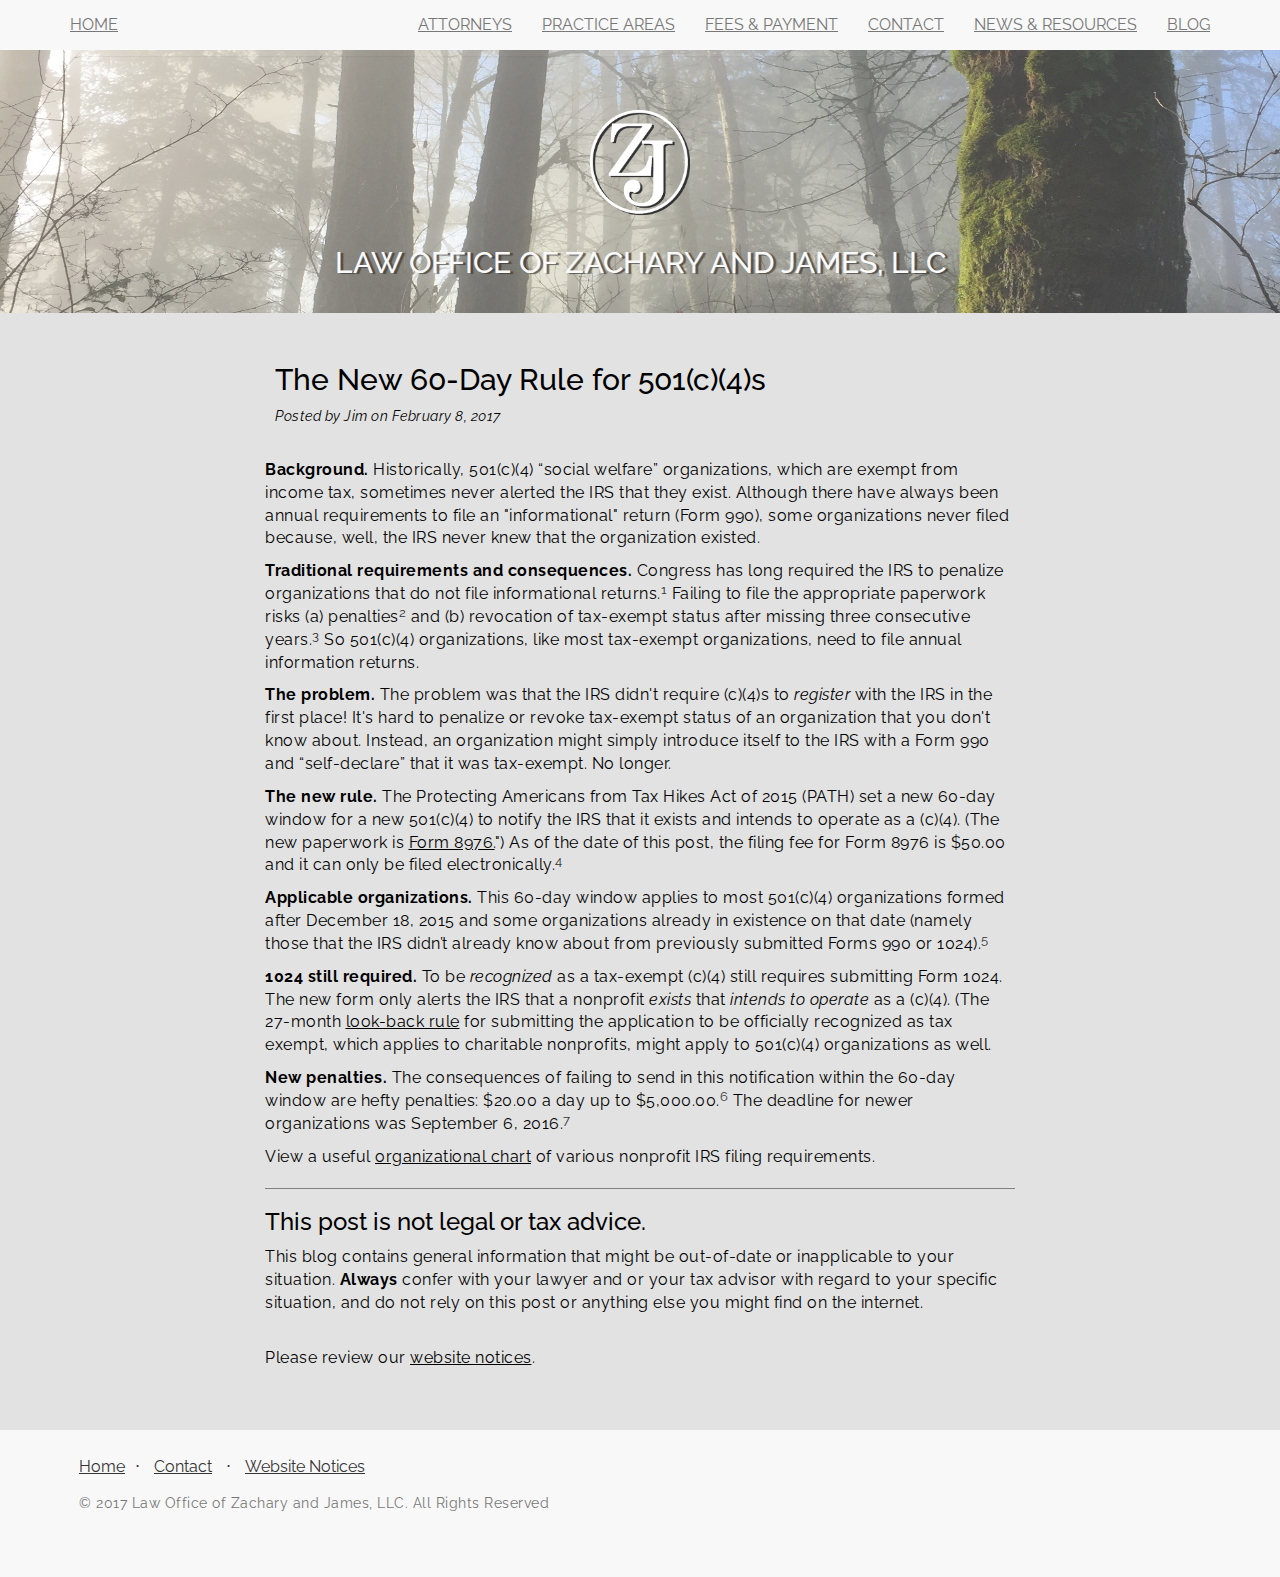
<file: blog/501c460dayrule.html>
<!DOCTYPE html>
<html lang="en">

<head>

    <meta charset="utf-8">
    <meta http-equiv="X-UA-Compatible" content="IE=edge">
    <meta name="viewport" content="width=device-width, initial-scale=1">

<!--    ENTER "CONTENT" TO DESCRIBE POST HERE FOR SEO  -->
    <meta name="description" content="">

    <meta name="author" content="Law Office of Zachary and James, LLC">

  <!-- icon -->
    <link rel="icon" type="image/png" href="http://zacharyandjameslaw.com/img/favicon-32x32.png" sizes="32x32"/>

<!--    CHANGE "BLOG" TO MATCH POST TITLE HERE   -->
    <title>Blog | Law Office of Zachary and James, LLC</title>

    <!-- Bootstrap Core CSS -->
    <link href="../css/bootstrap.min.css" rel="stylesheet">

    <!-- Custom CSS -->
    <link href="../css/landing-page.css" rel="stylesheet">

    <!-- Custom Fonts -->
    <link href="https://fonts.googleapis.com/css?family=Raleway:400,700" rel="stylesheet">

    <!-- JS controls for footnotes -->
    <script src="https://ajax.googleapis.com/ajax/libs/jquery/3.1.1/jquery.min.js"></script>
    <script>
        jQuery(document).ready(function() {
            jQuery('[data-toggle="tooltip"]').each(function() {
                var $elem = jQuery(this);
                $elem.tooltip({
                    html:true,
                    container: $elem,
                    delay: {hide:400}
                });
            });
        });
    </script>


</head>

<body>

    <!-- Navigation -->
    <nav class="navbar navbar-default navbar-fixed-top topnav" role="navigation">
        <div class="container topnav">
            <!-- Brand and toggle get grouped for better mobile display -->
            <div class="navbar-header">
                <button type="button" class="navbar-toggle" data-toggle="collapse" data-target="#bs-example-navbar-collapse-1">
                    <span class="sr-only">Toggle navigation</span>
                    <span class="icon-bar"></span>
                    <span class="icon-bar"></span>
                    <span class="icon-bar"></span>
                </button>
                <a class="navbar-brand topnav" href="../index.html">HOME</a>
            </div>
            <!-- Collect the nav links, forms, and other content for toggling -->
            <div class="collapse navbar-collapse" id="bs-example-navbar-collapse-1">
              <ul class="nav navbar-nav navbar-right">
                  <li>
                      <a href="../index.html#attorneys">ATTORNEYS</a>
                  </li>
                  <li>
                      <a href="../index.html#practice-areas">PRACTICE AREAS </a>
                  </li>
                  <li>
                      <a href="../index.html#fees">FEES &amp; PAYMENT</a>
                  </li>
                  <li>
                      <a href="../index.html#contact">CONTACT</a>
                  </li>
                  <li>
                      <a href="../index.html#news">NEWS &amp; RESOURCES</a>
                  </li>
                  <li>
                      <a href="../blog.html">BLOG</a>
                  </li>
              </ul>
            </div>

          <!-- /.navbar-collapse -->
        </div>
        <!-- /.container -->
    </nav>

    <!-- Header -->
    <div class="intro-header">
        <div class="container">
            <div class="row">
                <div class="col-lg-12">
                    <div class="intro-message">
                        <div class="title well well-lg">
                            <img class="logo" src="../img/logos.png" alt="Logo: Law Office of Zachary and James">
                            <h2>LAW OFFICE OF ZACHARY AND JAMES, LLC</h2>

                        </div>
                    </div>
                </div>
            </div>
        </div>
    </div>
    <!-- /-header -->

    <!-- Main Content -->
    <div class="content-section-a">
      <div class="container">
        <div class="row">
            <div class="col-lg-8 col-lg-offset-2 col-md-10 col-md-offset-1">
                <div class="post-preview">
                        <h2 class="post-title">
<!-- ADD TITLE HERE -->
                            The New 60-Day Rule for 501(c)(4)s
                        </h2>

                    <p class="post-meta">Posted by Jim on February 8, 2017</p>
                </div>
                <div>
                    <div class="post"><br>
                        <p>
                          <span class="plead">Background.</span> Historically, 501(c)(4) “social welfare” organizations, which are exempt from income tax, sometimes never alerted the IRS that they exist.  Although there have always been annual requirements to file an "informational" return (Form 990), some organizations never filed because, well, the IRS never knew that the organization existed.</p>
                          <p>
                          <span class="plead">Traditional requirements and consequences.</span> Congress has long required the IRS to penalize organizations that do not file informational returns.<span class="footnote" data-toggle="tooltip" title="IRB 2007-52 T.D. 9366."></span> Failing to file the appropriate paperwork risks (a) penalties<span class="footnote" data-toggle="tooltip" title="26 USC 6652(c)(1)."></span> and (b) revocation of tax-exempt status after missing three consecutive years.<span class="footnote" data-toggle="tooltip" title="26 USC 6033(j)(1). Though not technically a “filing,” the informational “post-card,” Form 990-N for organizations with $50,000 of revenue, usually does the trick. See 26 USC 6033(i)."></span> So 501(c)(4) organizations, like most tax-exempt organizations, need to file annual information returns.</p>
                        <p><span class="plead">The problem.</span> The problem was that the IRS didn't require (c)(4)s to <i>register</i> with the IRS in the first place! It's hard to penalize or revoke tax-exempt status of an organization that you don't know about. Instead, an organization might simply introduce itself to the IRS with a Form 990 and “self-declare” that it was tax-exempt. No longer.
                        </p>
                        <p>
                          <span class="plead">The new rule.</span> The Protecting Americans from Tax Hikes Act of 2015 (PATH) set a new 60-day window for a new 501(c)(4) to notify the IRS that it exists and intends to operate as a (c)(4). (The new paperwork is <a href=' https://www.irs.gov/charities-non-profits/electronically-submit-your-form-8976-notice-of-intent-to-operate-under-section-501c4'>Form 8976.</a>")  As of the date of this post, the filing fee for Form 8976 is $50.00 and it can only be filed electronically.<span class="footnote" data-toggle="tooltip" title="See <a href=' https://www.irs.gov/charities-non-profits/electronically-submit-your-form-8976-notice-of-intent-to-operate-under-section-501c4'>the IRS description of Form 8976.</a>"></span>
                        </p>
                        <p>
                          <span class="plead">Applicable organizations.</span> This 60-day window applies to most 501(c)(4) organizations formed after December 18, 2015 and some organizations already in existence on that date (namely those that the IRS didn’t already know about from previously submitted Forms 990 or 1024).<span class="footnote" data-toggle="tooltip" title="&quot;There are certain exceptions to the notification requirement. Organizations that filed a Form 990 (or, if eligible, Form 990-EZ or Form 990-N) or a Form 1024 seeking a determination letter recognizing exemption under Section 501(c)(4) on or before July 8, 2016, are not required to file the notification.&quot; https://www.irs.gov/charities-non-profits/electronically-submit-your-form-8976-notice-of-intent-to-operate-under-section-501c4."></span></p>
                          <p>
                            <span class="plead">1024 still required.</span> To be <i>recognized</i> as a tax-exempt (c)(4) still requires submitting Form 1024. The new form only alerts the IRS that a nonprofit <i>exists</i> that <i>intends to operate</i> as a (c)(4). (The 27-month <a href="/blog/27monthrule.html")>look-back rule</a> for submitting the application to be officially recognized as tax exempt, which applies to charitable nonprofits, might apply to 501(c)(4) organizations as well.</p>
                          <p><span class="plead">New penalties.</span> The consequences of failing to send in this notification within the 60-day window are hefty penalties: $20.00 a day up to $5,000.00.<span class="footnote" data-toggle="tooltip" title="26 U.S. Code &sect;&nbsp;6652(c)(4)."></span> The deadline for newer organizations was September 6, 2016.<span class="footnote" data-toggle="tooltip" title="26 CFR 1.506-1T(b)."></span>
                        </p>
                        <p>View a useful <a href="https://www.irs.gov/publications/p557/ar02.html">organizational chart</a> of various nonprofit IRS filing requirements.</p>
                        <hr>
                      <h3>This post is not legal or tax advice.</h3>
                            <p>
                                This blog contains general information that might be out-of-date or inapplicable to your situation. <span class="text-bold">Always</span> confer with your lawyer and or your tax advisor with regard to your specific situation, and do not rely on this post or anything else you might find on the internet.
                            </p><br>
                            <p>Please review our <a href="../notices.html">website notices</a>.</p>
                    </div>
                </div>
            </div>
        </div>
      </div>
    </div>
    <!-- /Post-->

<!-- Footer -->
    <footer>
        <div class="container">
            <div class="row">
                <div class="col-lg-12">
                    <ul class="list-inline">
                        <li><a href="#">Home</a></li><li class="footer-menu-divider">&sdot;</li>
                        <li><a href="#contact">Contact</a></li>
                        <li class="footer-menu-divider">&sdot;</li>
                        <li><a href="notices.html">Website Notices</a></li>
                    </ul>
                        <p class="copyright text-muted small">&copy; 2017 Law Office of Zachary and James, LLC. All Rights Reserved</p>
                </div>
            </div>
        </div>
    </footer>
    <!-- jQuery -->
    <script src="../js/jquery.js"></script>

    <!-- Bootstrap Core JavaScript -->
    <script src="../js/bootstrap.min.js"></script>


    <!-- /.container -->
</body>
</html>
</file>
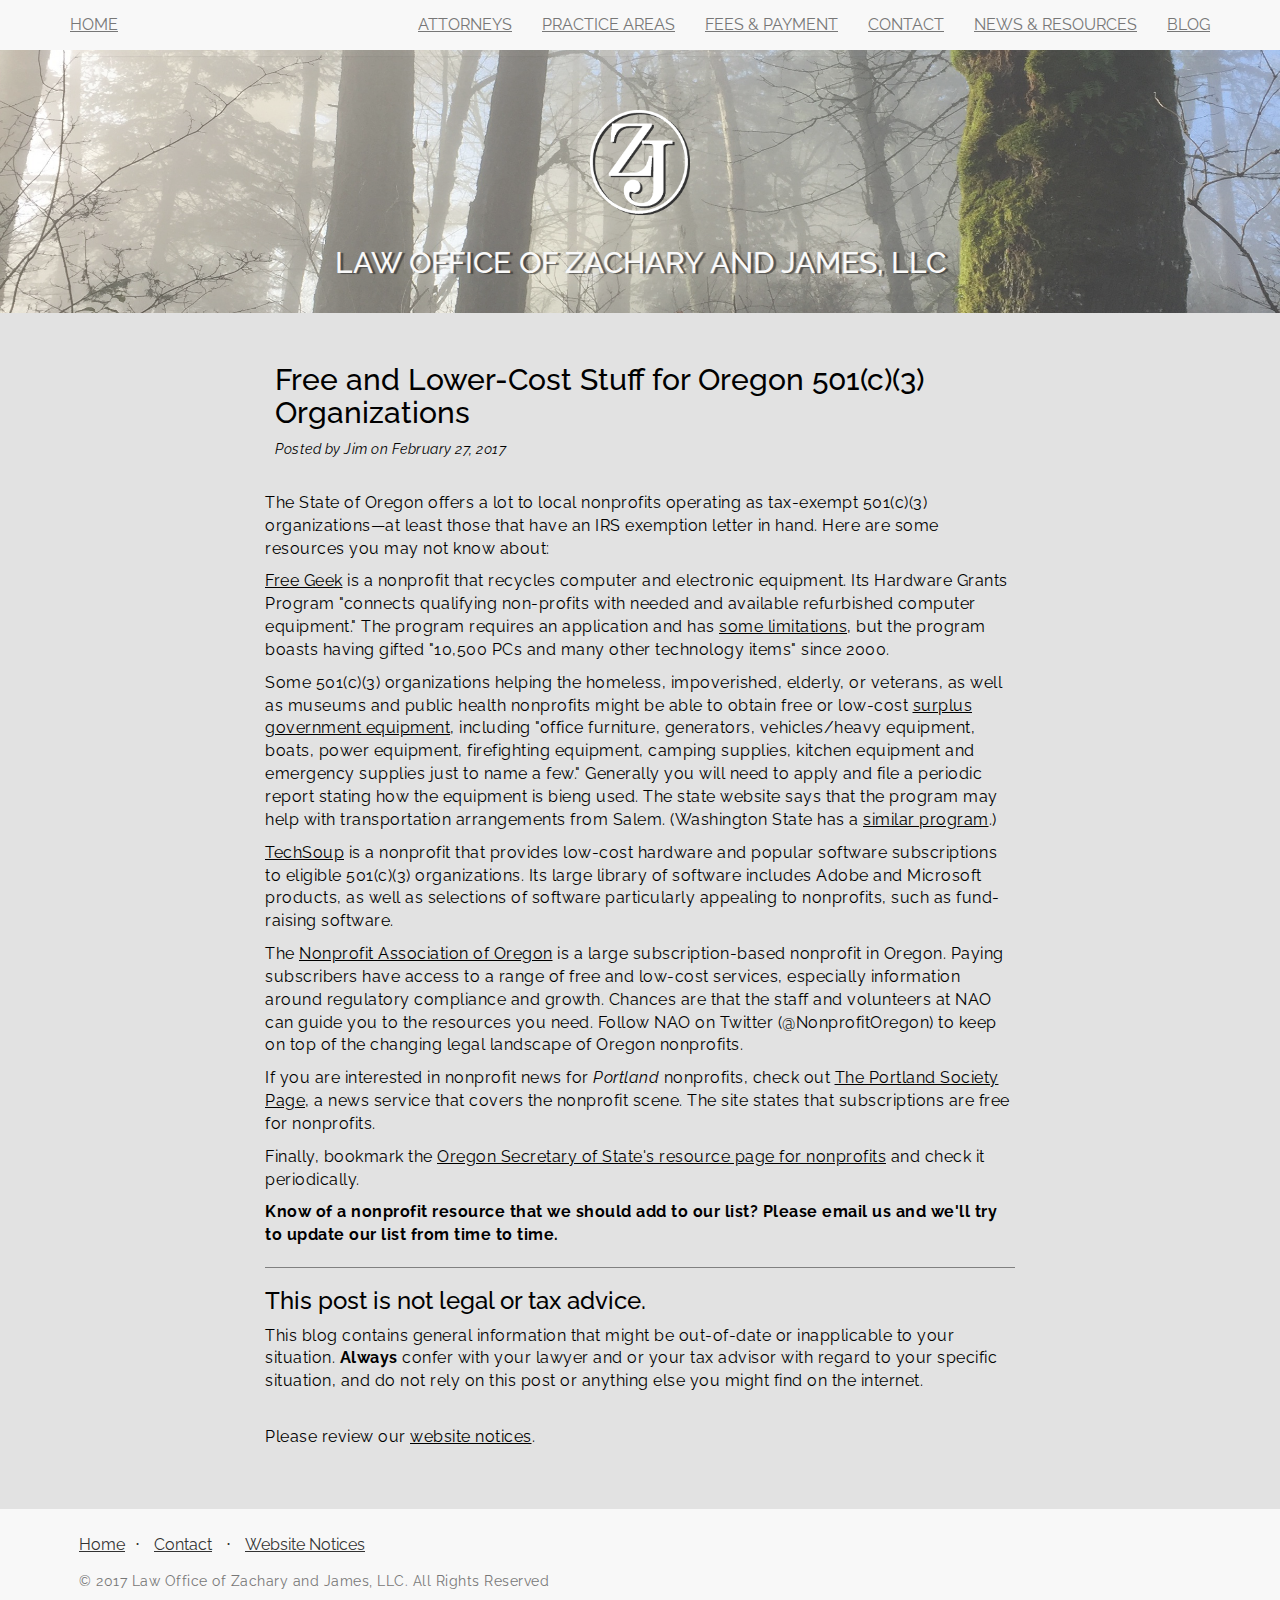
<file: blog/resourcesforc3s.html>
<!DOCTYPE html>
<html lang="en">

<head>

    <meta charset="utf-8">
    <meta http-equiv="X-UA-Compatible" content="IE=edge">
    <meta name="viewport" content="width=device-width, initial-scale=1">

<!--    ENTER "CONTENT" TO DESCRIBE POST HERE FOR SEO  -->
    <meta name="description" content="">

    <meta name="author" content="Law Office of Zachary and James, LLC">

  <!-- icon -->
    <link rel="icon" type="image/png" href="http://zacharyandjameslaw.com/img/favicon-32x32.png" sizes="32x32"/>

<!--    CHANGE "BLOG" TO MATCH POST TITLE HERE   -->
    <title>Blog | Law Office of Zachary and James, LLC</title>

    <!-- Bootstrap Core CSS -->
    <link href="../css/bootstrap.min.css" rel="stylesheet">

    <!-- Custom CSS -->
    <link href="../css/landing-page.css" rel="stylesheet">

    <!-- Custom Fonts -->
    <link href="https://fonts.googleapis.com/css?family=Raleway:400,700" rel="stylesheet">

    <!-- JS controls for footnotes -->
    <script src="https://ajax.googleapis.com/ajax/libs/jquery/3.1.1/jquery.min.js"></script>
    <script>
        jQuery(document).ready(function() {
            jQuery('[data-toggle="tooltip"]').each(function() {
                var $elem = jQuery(this);
                $elem.tooltip({
                    html:true,
                    container: $elem,
                    delay: {hide:400}
                });
            });
        });
    </script>


</head>

<body>

    <!-- Navigation -->
    <nav class="navbar navbar-default navbar-fixed-top topnav" role="navigation">
        <div class="container topnav">
            <!-- Brand and toggle get grouped for better mobile display -->
            <div class="navbar-header">
                <button type="button" class="navbar-toggle" data-toggle="collapse" data-target="#bs-example-navbar-collapse-1">
                    <span class="sr-only">Toggle navigation</span>
                    <span class="icon-bar"></span>
                    <span class="icon-bar"></span>
                    <span class="icon-bar"></span>
                </button>
                <a class="navbar-brand topnav" href="../index.html">HOME</a>
            </div>
            <!-- Collect the nav links, forms, and other content for toggling -->
            <div class="collapse navbar-collapse" id="bs-example-navbar-collapse-1">
              <ul class="nav navbar-nav navbar-right">
                  <li>
                      <a href="../index.html#attorneys">ATTORNEYS</a>
                  </li>
                  <li>
                      <a href="../index.html#practice-areas">PRACTICE AREAS </a>
                  </li>
                  <li>
                      <a href="../index.html#fees">FEES &amp; PAYMENT</a>
                  </li>
                  <li>
                      <a href="../index.html#contact">CONTACT</a>
                  </li>
                  <li>
                      <a href="../index.html#news">NEWS &amp; RESOURCES</a>
                  </li>
                  <li>
                      <a href="../blog.html">BLOG</a>
                  </li>
              </ul>
            </div>

          <!-- /.navbar-collapse -->
        </div>
        <!-- /.container -->
    </nav>

    <!-- Header -->
    <div class="intro-header">
        <div class="container">
            <div class="row">
                <div class="col-lg-12">
                    <div class="intro-message">
                        <div class="title well well-lg">
                            <img class="logo" src="../img/logos.png" alt="Logo: Law Office of Zachary and James">
                            <h2>LAW OFFICE OF ZACHARY AND JAMES, LLC</h2>

                        </div>
                    </div>
                </div>
            </div>
        </div>
    </div>
    <!-- /-header -->

    <!-- Main Content -->
    <div class="content-section-a">
      <div class="container">
        <div class="row">
            <div class="col-lg-8 col-lg-offset-2 col-md-10 col-md-offset-1">
                <div class="post-preview">
                        <h2 class="post-title">
<!-- ADD TITLE HERE -->
                            Free and Lower-Cost Stuff for Oregon 501(c)(3) Organizations
                        </h2>

                    <p class="post-meta">Posted by Jim on February 27, 2017</p>
                </div>
                <div>
                    <div class="post"><br>
                        <p>
                          The State of Oregon offers a lot to local nonprofits operating as tax-exempt 501(c)(3) organizations&mdash;at least those that have an IRS exemption letter in hand. Here are some resources you may not know about:</p>
                        <p><a href="http://www.freegeek.org/">Free Geek</a> is a  nonprofit that recycles computer and electronic equipment. Its Hardware Grants Program "connects qualifying non-profits with needed and available refurbished computer equipment." The program requires an application and has <a href="http://www.freegeek.org/about/grants/">some limitations</a>, but the program boasts having gifted "10,500 PCs and many other technology items" since 2000.</p>
                        <p>
                          Some 501(c)(3) organizations helping the homeless, impoverished, elderly, or veterans, as well as museums and public health nonprofits might be able to obtain free or low-cost <a href="http://www.oregon.gov/das/Surplus/Pages/Eligibility.aspx">surplus government equipment</a>, including "office furniture, generators, vehicles/heavy equipment, boats, power equipment, firefighting equipment, camping supplies, kitchen equipment and emergency supplies just to name a few." Generally you will need to apply and file a periodic report stating how the equipment is bieng used. The state website says that the program may help with transportation arrangements from Salem. (Washington State has a <a href="http://des.wa.gov/services/surplus/buy-surplus/surplus-eligible-organizations">similar program</a>.)</p>
                          <p>
                        <a href="http://www.techsoup.org/eligibilityquiz">TechSoup</a> is a nonprofit that provides low-cost hardware and popular software subscriptions to eligible 501(c)(3) organizations. Its large library of software includes Adobe and Microsoft products, as well as selections of software particularly appealing to nonprofits, such as fund-raising software.</p>
                        <p>The <a href="http://nonprofitoregon.org/">Nonprofit Association of Oregon</a> is a large subscription-based nonprofit in Oregon. Paying subscribers have access to a range of free and low-cost services, especially information around regulatory compliance and growth. Chances are that the staff and volunteers at NAO can guide you to the resources you need. Follow NAO on Twitter (@NonprofitOregon) to keep on top of the changing legal landscape of Oregon nonprofits.</p>
                        <p>If you are interested in nonprofit news for <i>Portland</i> nonprofits, check out <a href="https://www.portlandsocietypage.com/about/">The Portland Society Page</a>, a news service that covers the nonprofit scene. The site states that subscriptions are free for nonprofits.</p>
                        <p>Finally, bookmark the <a href="http://sos.oregon.gov/business/Pages/nonprofit-resources.aspx">Oregon Secretary of State's resource page for nonprofits</a> and check it periodically.</p>
                        <p class="text-bold">Know of a nonprofit resource that we should add to our list? Please email us and we'll try to update our list from time to time.</p>
                        <hr>
                      <h3>This post is not legal or tax advice.</h3>
                            <p>
                                This blog contains general information that might be out-of-date or inapplicable to your situation. <span class="text-bold">Always</span> confer with your lawyer and or your tax advisor with regard to your specific situation, and do not rely on this post or anything else you might find on the internet.
                            </p><br>
                            <p>Please review our <a href="../notices.html">website notices</a>.</p>
                    </div>
                </div>
            </div>
        </div>
      </div>
    </div>
    <!-- /Post-->

<!-- Footer -->
    <footer>
        <div class="container">
            <div class="row">
                <div class="col-lg-12">
                    <ul class="list-inline">
                        <li><a href="#">Home</a></li><li class="footer-menu-divider">&sdot;</li>
                        <li><a href="#contact">Contact</a></li>
                        <li class="footer-menu-divider">&sdot;</li>
                        <li><a href="notices.html">Website Notices</a></li>
                    </ul>
                        <p class="copyright text-muted small">&copy; 2017 Law Office of Zachary and James, LLC. All Rights Reserved</p>
                </div>
            </div>
        </div>
    </footer>
    <!-- jQuery -->
    <script src="../js/jquery.js"></script>

    <!-- Bootstrap Core JavaScript -->
    <script src="../js/bootstrap.min.js"></script>


    <!-- /.container -->
</body>
</html>
</file>
<file: css/landing-page.css>
html,
body {
    width: 100%;
    height: 100%;
    font-family: 'Raleway', sans-serif;
    font-size: 16px;
}

h1 {
    font-family: 'Raleway', sans-serif;
    font-weight: 700;
    font-size: 4em;
    letter-spacing: 5px;
}

p {
    font-family: 'Raleway', sans-serif;
    font-size: 16px;
    letter-spacing: .5px;
}

h4 {
    color: auto;
    font-size: 20px;
    margin: 0px;
}

h5 {
    font-weight: bold;
    color: auto;
    font-size: 16px;
    margin: 0px;
}

hr {
    border-color: inherit;
}


/* Jim's additions--this is what I'm going for */
.jyimage {
  list-style-image:url("https://zacharyandjameslaw.com/img/jyimage.jpg");
  list-style-position: inside;
}

.topnav {
    font-size: 16px;
    background-color: none;
    border: none;
}


/*.navbar-default .navbar-nav>li>a {
    color: white;
}

.navbar-default .navbar-brand {
    color: white;
}*/

.lead {
    font-size:16px;
    font-weight: 400;
    color: black;
    text-transform: capitalize;
}

.intro-header {
    padding-top: 10px;
    text-align: center;
    color: #f8f8f8;
    background: url(../img/path.jpg) no-repeat center center;
    opacity: 80%;
    background-size:cover;
    text-shadow: 3px 1px 1px rgba(0,0,0,.7);
}

.intro-header a:link, a:visited {
  color: white;
}

a, a:visited {
    color: inherit;
    text-decoration: underline;
}

.about-intro-header {
    padding-top: 50px; /* If you're making other pages, make sure there is 50px of padding to make sure the navbar doesn't overlap content! */
    padding-bottom: 50px;
    text-align: center;
    color: #f8f8f8;
    opacity: 80%;
    background-size: cover;
    border: none;
}

.well {
	background-color: rgba(4, 20, 30, 0.01);
	border: none;
    margin-bottom: 0px;
}

.well-lg {
    padding-top: 24px;
}

.intro-message {
    font-family: 'Raleway', sans-serif;
    position: relative;
    padding-top: 4%;
    padding-bottom: none;
    color: inherit;
}

.intro-message  h1 {
    margin: 0;
    font-size: 4em;
}

.intro-message2 {
    font-family: 'Raleway', sans-serif;
    position: relative;
    margin-top: 30px;
    text-shadow: 3px 1px 1px rgba(0,0,0,1);

}

.ooo{
    color: gold;
    font-weight: 700;
    background: RGBA(4, 20, 35, 0.40);
    border-radius: 10px;
}

.logo {
    max-width: 100px;
    padding-top: 30px;
}

.intro-divider {
    width: 400px;
    border-top: 1px solid #f8f8f8;
    border-bottom: 1px solid rgba(0,0,0,0.2);
}

.network-name {
    text-transform: uppercase;
    font-size: 14px;
    font-weight: 400;
    letter-spacing: 2px;
}

.headshot {
    max-height: 300px;
    margin-top: 30px;
}

.content-section-c {
    color: #f8f8f8;
    background-color:#272d25;
    opacity: 80%;
    background-size:cover;
    padding: 30px;
    padding-bottom: 0px;
    padding-top: 0px;
}

.about-lead {
    text-align: center;
    padding: 10px;
}

.well2 {
    background-color: rgba(4, 20, 30, 0.95);
}

.content-section-a {
    padding: 50px 0;
    color: black;
    background-color:#e2e2e2;
}

.left-col {
  text-align: center;
}

.prac {
text-align: justify;
}

.prac-grid {
    text-align:justify;
    padding: 40px;
    border-radius: 10px;
    border-right: white;
}

.grid-heading {
    font-family: 'Raleway', sans-serif;
    font-size: 20px;
    margin: 10px;
    text-align: center;
}

.content-section-b {
    padding: 50px 0;
    background-color:#acad94;
    color: #272d25;
}

.section-heading {
    margin-top: none;
}

.section-heading h1,
h2,
h3,
{
   font-family: 'Raleway', sans-serif;

    /*font-weight: 500;*/
    font-size: 1.5em;
    margin-top: auto;
}

.sub-heading {
    font-family: 'Raleway', sans-serif;
    font-size: 20px;
    margin: 3px;
}

.social {
  max-height: 30px;
}

.section-heading-spacer {
    float: left;
    width: 200px;
    border-top: 3px solid #e7e7e7;
}

.banner {
    padding: 100px 0;
    color: #f8f8f8;
    background: url(../img/banner-bg.jpg) no-repeat center center;
    background-size: cover;
}

.banner h2 {
    margin: 0;
    text-shadow: 2px 2px 3px rgba(0,0,0,0.6);
    font-size: 3em;
}

.banner ul {
    margin-bottom: 0;
}

.banner-social-buttons {
    float: right;
    margin-top: 0;
}


.content-section-d {
    color: #f8f8f8;
    background: url(../img/path.jpg) no-repeat center center;
    opacity: 80%;
    background-size: cover;
    padding-top: 30px;
}

.content-section-e {
    color: #f8f8f8;
    background-color:#272d25;
    opacity: 80%;
    background-size:cover;
    padding: 30px;
    padding-bottom: 0px;
    padding-top: 0px;
}

.footer-img-container {
   text-align: center;
}

.footer-img {
    margin-right: auto;
    margin-left: auto;
    max-height: 8em;
    border: none;
}

.well3 {
    background-color: #acad94;
    background-size: cover;
    margin: 50px;
    color: #272d25;
}

.links {
    list-style-position: inside;
    padding-left:0;
}

footer {
    padding: 5%;
    padding-top: 2%;
    background-color: #f8f8f8;
}

p.copyright {
    margin: 15px 0 0;
}

.emailus {
    text-align: center;
    margin-bottom: 20px;
    padding: none;
}

.fee-header {
    font-size: 1.3em;;
    text-align: center;
    line-height: 150%;
}

.blog-header {
    background: url(../img/path.jpg) no-repeat center center;
    background-size: cover;
    color: black;
}

.blog-header-title {
    padding: 30px;
}

.blog-header h1 {
    font-size: 3em;
}

.logo-blog {
    max-width: 100px;
}

.post-title {
    margin-top: 0px;
}

.post-preview a {
    text-decoration: none;
}

.post-preview {
    text-decoration: none;
    font-size: 30px;
    padding-left: 10px;
}

.headshot-small {
    text-align: right;
    vertical-align: middle;
    padding-top: 5px;
    padding-right: 10px;
}

.post-meta {
    font-style: italic;
    font-size: 14px;
}

.entrance {
    max-height: 400px;
}

.elevator {
    max-height: 400px;
}

.westentrance {
    max-height: 400px;
}

.jim-img {
    max-width: 50%;
}

/* Jim's additions */

.padded-table td, .padded-table th {
    padding: 10px;
}
.text-bold {
  font-weight:bold;
}

.table-bordered > tbody > tr > td, .table-bordered > tbody > tr > th, .table-bordered > tfoot > tr > td, .table-bordered > tfoot > tr > th, .table-bordered > thead > tr > td, .table-bordered > thead > tr > th {
    border: 1px solid #272d25;
}

/* Jim's addition 2/7/2017 */
blockquote {
    font-size:inherit;
    border: none;
}


/* These are for footnotes */
/* http://hiphoff.com/creating-hover-over-footnotes-with-bootstrap */
body {
    counter-reset: footnotecounter;
}

span.footnote:before {
    counter-increment: footnotecounter;
    content: counter(footnotecounter);
     position: relative;
      top: -0.4em;
}

span.footnote {
     color: #333;
        font-size: 80%;
}

.plead {
    font-weight:bold;
}
/* end */

/*MEDIA QUERIES*/

.map-responsive{
    overflow:hidden;
    padding-bottom:50%;
    position:relative;
    height:0;
}
.map-responsive iframe{
    left:0;
    top:0;
    height:100%;
    width:100%;
    position:absolute;
}

@media(max-width:1199px) {
    ul.banner-social-buttons {
        float: left;
        margin-top: 15px;
    }
}

@media (max-width: 990px) {

  .navbar-header {
      float: none;
  }
  .navbar-left,.navbar-right {
      float: none !important;
  }
  .navbar-toggle {
      display: block;
  }
  .navbar-collapse {
      border-top: 1px solid transparent;
      box-shadow: inset 0 1px 0 rgba(255,255,255,0.1);
  }
  .navbar-fixed-top {
      top: 0;
      border-width: 0 0 1px;
  }
  .navbar-collapse.collapse {
      display: none!important;
  }
  .navbar-nav {
      float: none!important;
      margin-top: 7.5px;
  }
  .navbar-nav>li {
      float: none;
  }
  .navbar-nav>li>a {
      padding-top: 10px;
      padding-bottom: 10px;
  }
  .collapse.in{
      display:block !important;
  }
  .well-lg {
      padding-top: 36px;
  }
  .headshot-small {
      text-align: left;
  }
  h2 {
      font-size: 75%;
  }
}

@media(max-width:767px) {
    .banner h2 {
        margin: 0;
        text-shadow: 2px 2px 3px rgba(0,0,0,0.6);
        font-size: 3em;
    }

    ul.banner-social-buttons > li {
        display: block;
        margin-bottom: 20px;
        padding: 0;
    }

    ul.banner-social-buttons > li:last-child {
        margin-bottom: 0;
    }

    .intro-message {
/*        padding-bottom: 15%;*/
    }

    .intro-message h1 {
        font-size: 3em;
    }

    ul.intro-social-buttons > li {
        display: block;
        margin-bottom: 20px;
        padding: 0;
    }

    ul.intro-social-buttons > li:last-child {
        margin-bottom: 0;
    }

    .intro-divider {
        width: 100%;
    }

    .logo {
    max-width: 100px;
    }

    .headshot-small {
    text-align: left;
    }

    h2 {
      font-size: 75%;
    }

/*
    .content-section-e {
    padding: 100px;
    }
*/
}

/*
@media(max-width:560px) {
    .content-section-e {
    padding: 50px;
    }
*/
}
</file>
